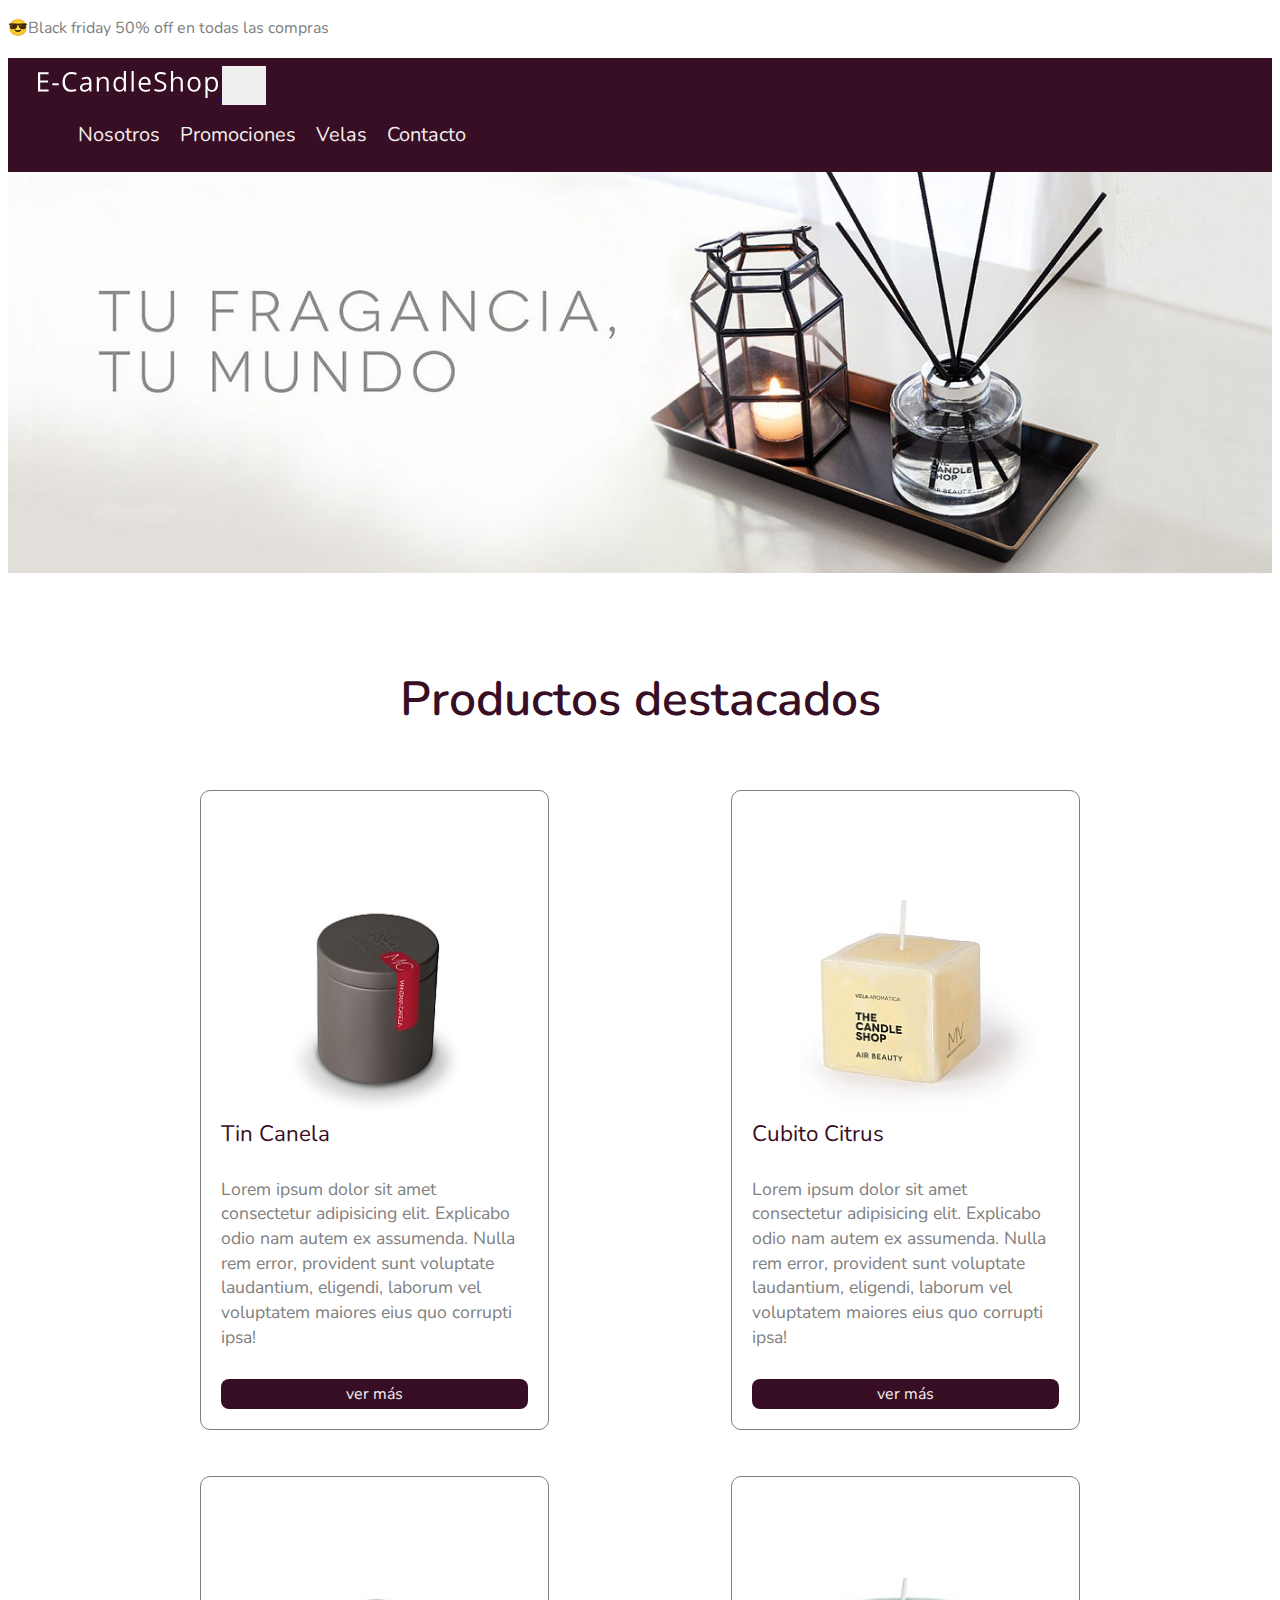
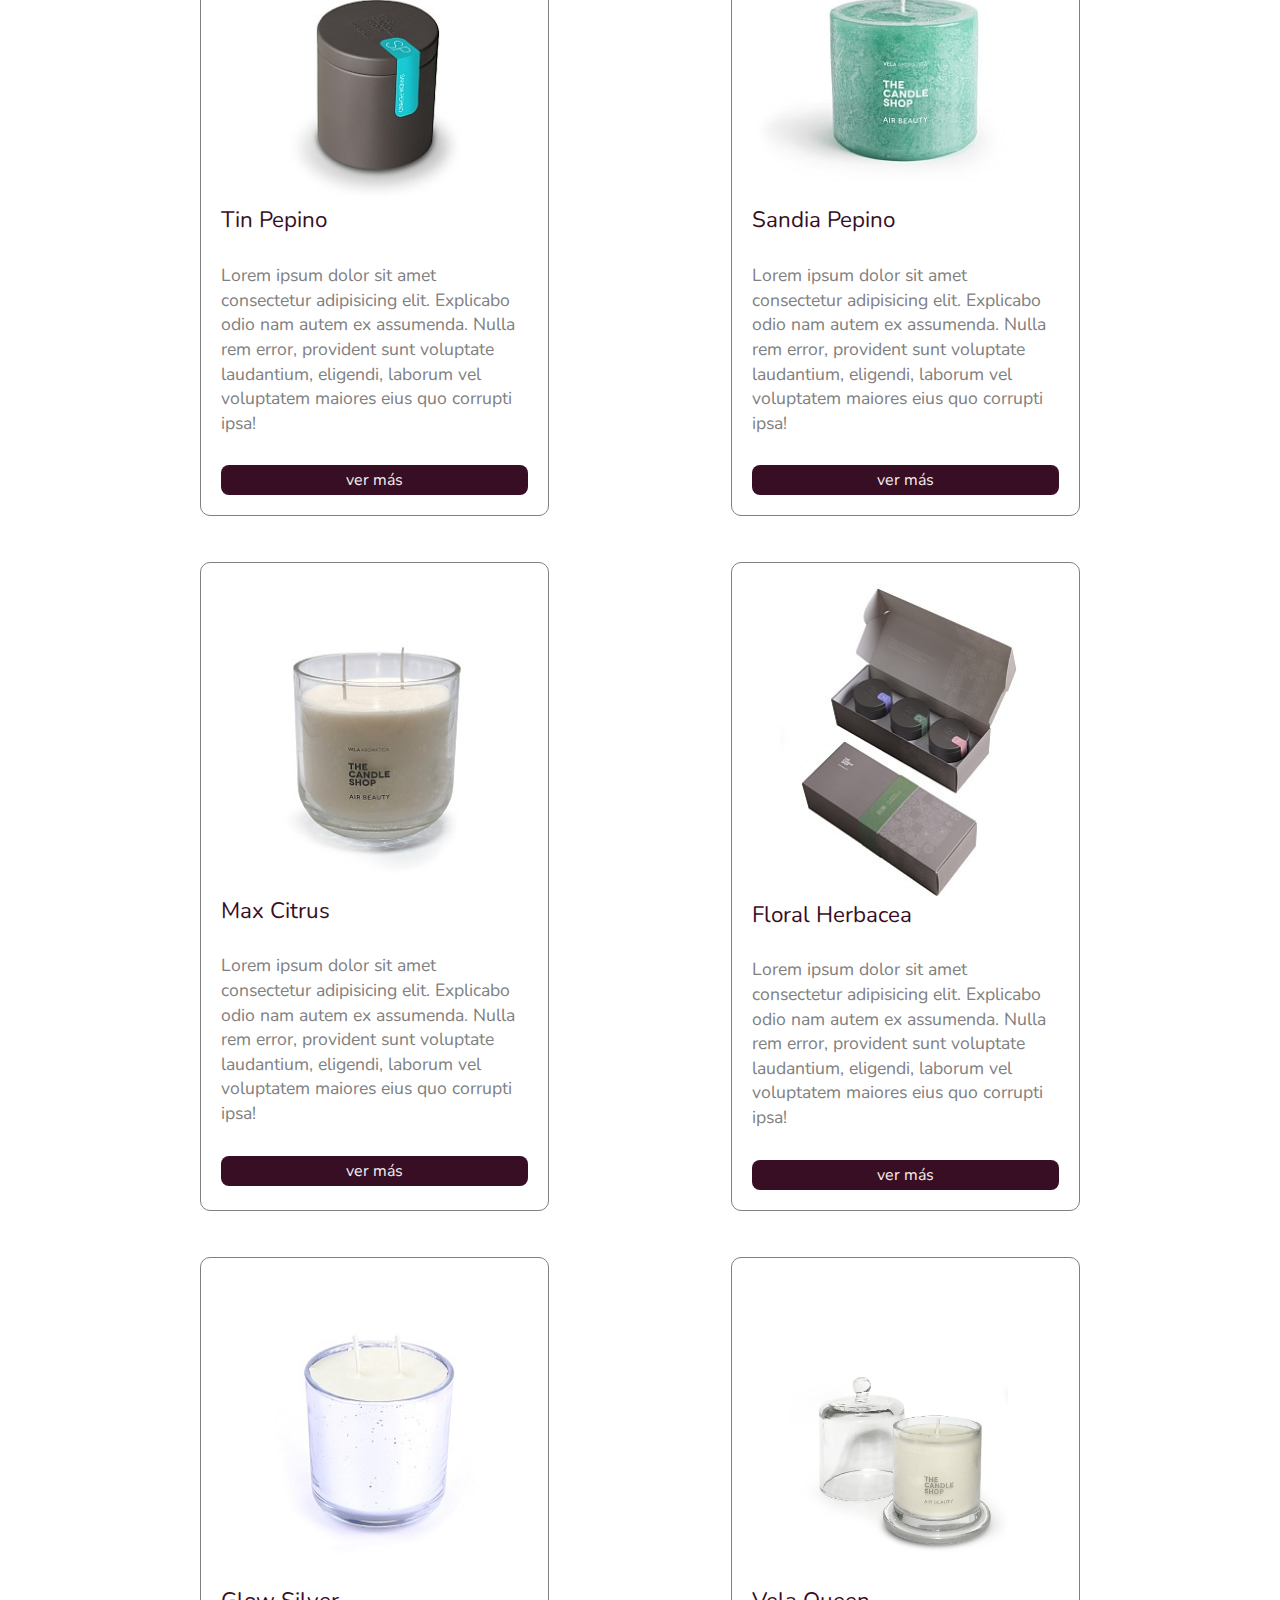
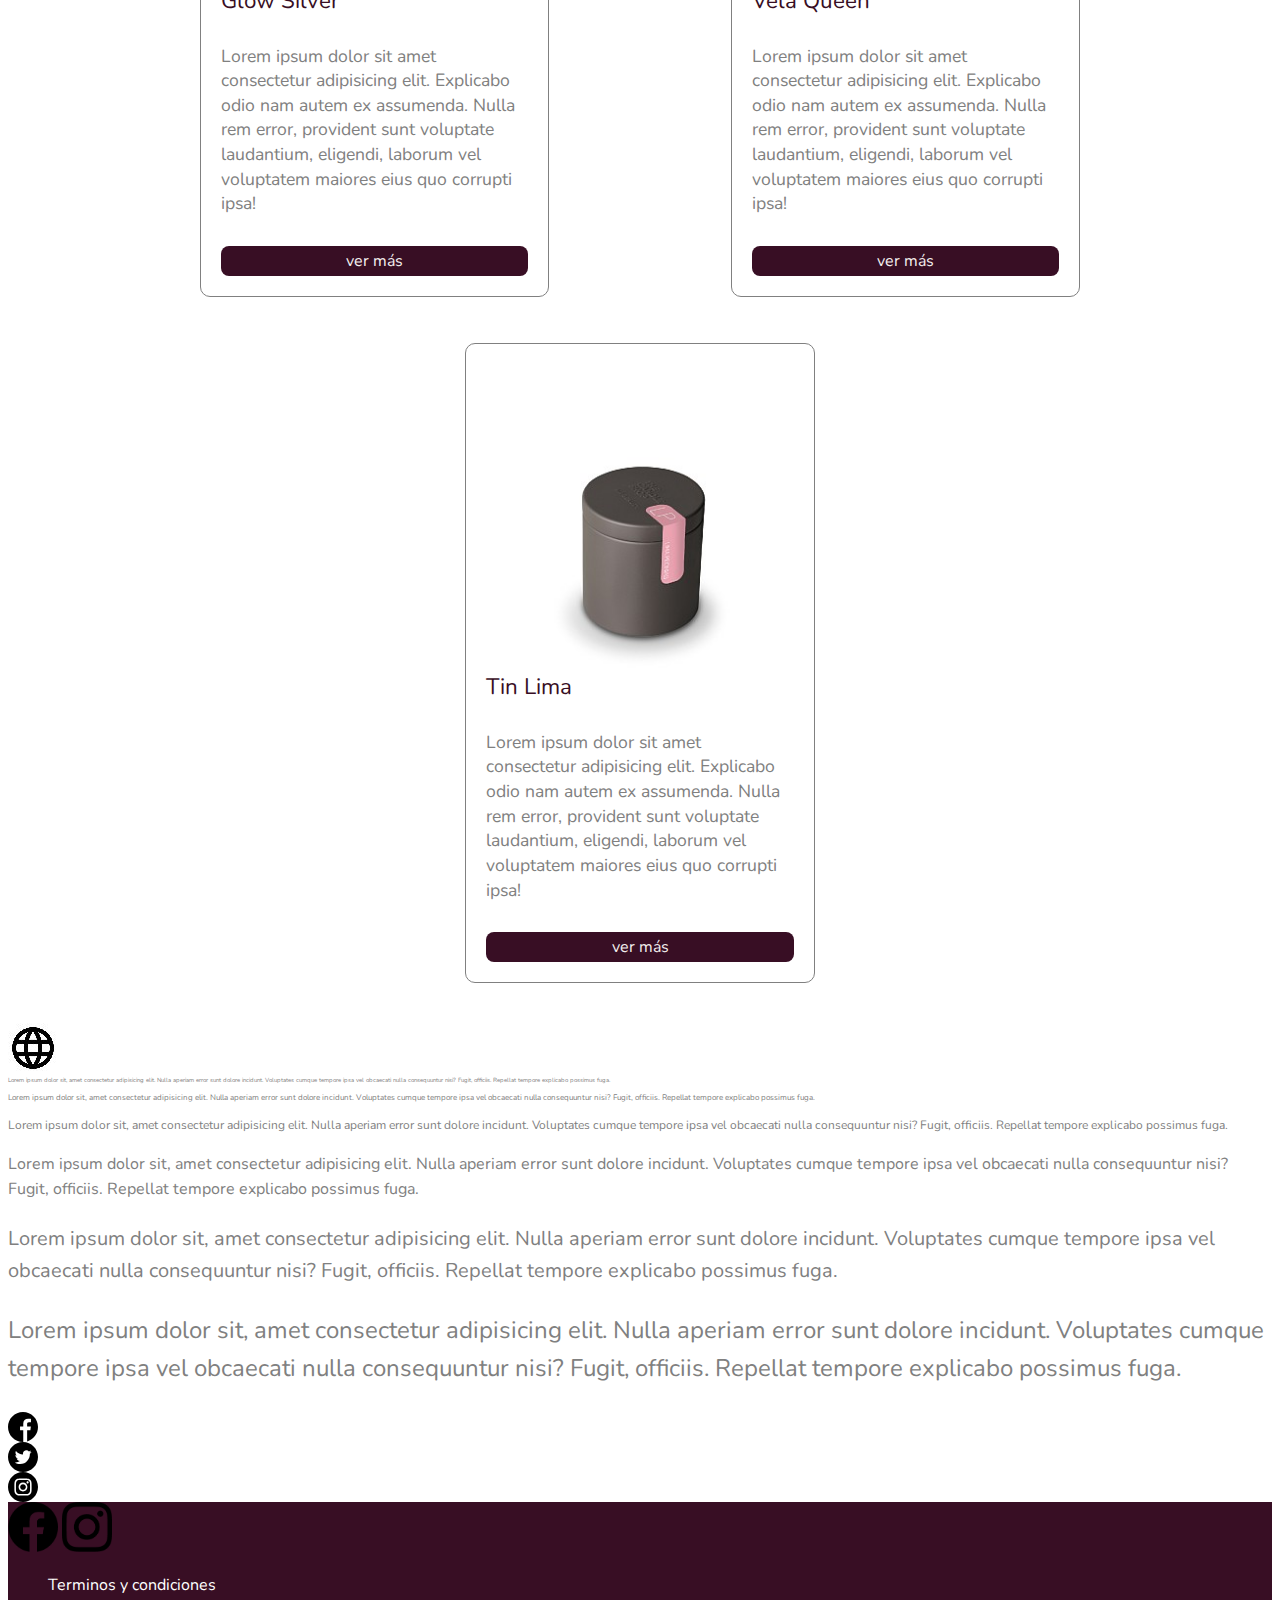
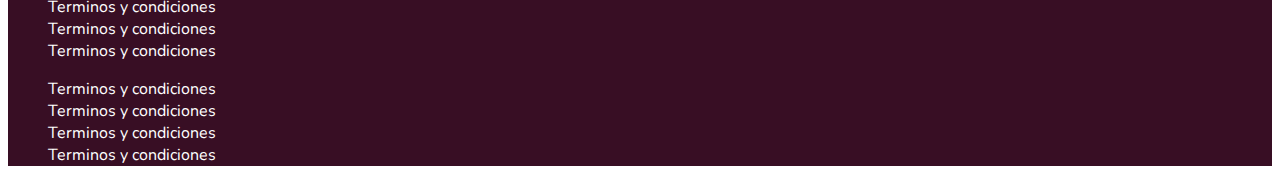
<file: index.html>
<!DOCTYPE html>
<html lang="es">
<head>
    <meta charset="UTF-8">
    <meta name="viewport" content="width=device-width, initial-scale=1.0">
    <title>E-candleShop - Velas artesanales 100% organicas</title>
    <!-- favicon -->
    <link rel="shortcut icon" href="./img/favicon.png" type="image/x-icon">
    <link href="https://cdn.jsdelivr.net/npm/bootstrap@5.3.2/dist/css/bootstrap.min.css" rel="stylesheet" integrity="sha384-T3c6CoIi6uLrA9TneNEoa7RxnatzjcDSCmG1MXxSR1GAsXEV/Dwwykc2MPK8M2HN" crossorigin="anonymous">
    <!-- mi css-->
    <link rel="stylesheet" href="./css/main.css">
</head>
<body>
    <div class="text-center text-secondary py-1">
        <p class="mb-0">😎Black friday 50% off en todas las compras</p>
    </div>
    <!-- starts nav -->
    <nav class="navbar navbar-expand-lg menu sticky-top">
        <div class="container-fluid">
          <!-- aca va el logo -->
          <a class="navbar-brand" href="./index.html">
            <img src="./img/logo.svg" alt="sdffasdfadsfasdff">
          </a>
          <!-- no tocar el btn hamburgesa -->
          <button class="navbar-toggler" type="button" data-bs-toggle="collapse" data-bs-target="#navbarSupportedContent" aria-controls="navbarSupportedContent" aria-expanded="false" aria-label="Toggle navigation">
            <!-- aca van las tres lineas de tu btn hamburgesa, png, svg, jpg -->
            <svg xmlns="http://www.w3.org/2000/svg" fill="currentColor" class="bi bi-list" viewBox="0 0 16 16">
              <path fill-rule="evenodd" d="M2.5 12a.5.5 0 0 1 .5-.5h10a.5.5 0 0 1 0 1H3a.5.5 0 0 1-.5-.5m0-4a.5.5 0 0 1 .5-.5h10a.5.5 0 0 1 0 1H3a.5.5 0 0 1-.5-.5m0-4a.5.5 0 0 1 .5-.5h10a.5.5 0 0 1 0 1H3a.5.5 0 0 1-.5-.5"/>
            </svg>
          </button>
          <div class="collapse navbar-collapse" id="navbarSupportedContent">
            <ul class="navbar-nav ms-auto mb-2 mb-lg-0">
              <li class="nav-item">
                <a class="nav-link" aria-current="page" href="./pages/nosotros.html">Nosotros</a>
              </li>
              <li class="nav-item">
                <a class="nav-link" href="./pages/promos.html">Promociones</a>
              </li>
              <li class="nav-item">
                <a class="nav-link" href="./pages/velas.html">Velas</a>
              </li>
              <li class="nav-item">
                <a class="nav-link" href="./pages/contacto.html">Contacto</a>
              </li>
            </ul>
          </div>
        </div>
      </nav>
    <!-- ends nav -->
    <!-- starts presentation -->
    <header>
        <img src="./img/headers/header-home.jpg" alt="Difusor artesanal de sabor rosa de soja 100% organica">
    </header>
    <!-- ends presentation -->
    <main>
        <!-- starts products -->
        <h1 class="text-bold">Productos destacados</h1>
        <section class="productos-destacados">
            <figure class="productos">
                <img src="./img/productos/Tin_Canela.jpg" alt="sgdfg sdffggf ">
                <figcaption>Tin Canela</figcaption>
                <p>Lorem ipsum dolor sit amet consectetur adipisicing elit. Explicabo odio nam autem ex assumenda. Nulla rem error, provident sunt voluptate laudantium, eligendi, laborum vel voluptatem maiores eius quo corrupti ipsa!</p>
                <a href="#">ver más</a>
            </figure>
            <!-- ends box 1 -->
            <figure class="productos">
                <img src="./img/productos/Cubito_Citrus.jpg" alt="sgdfg sdffggf ">
                <figcaption>Cubito Citrus</figcaption>
                <p>Lorem ipsum dolor sit amet consectetur adipisicing elit. Explicabo odio nam autem ex assumenda. Nulla rem error, provident sunt voluptate laudantium, eligendi, laborum vel voluptatem maiores eius quo corrupti ipsa!</p>
                <a href="#">ver más</a>
            </figure>
            <!-- ends box 2 -->
            <figure class="productos">
                <img src="./img/productos/Tin_Pepino.jpg" alt="sgdfg sdffggf ">
                <figcaption>Tin Pepino</figcaption>
                <p>Lorem ipsum dolor sit amet consectetur adipisicing elit. Explicabo odio nam autem ex assumenda. Nulla rem error, provident sunt voluptate laudantium, eligendi, laborum vel voluptatem maiores eius quo corrupti ipsa!</p>
                <a href="#">ver más</a>
            </figure>
            <!-- ends box 3 -->
            <figure class="productos">
                <img src="./img/productos/Sandia_Pepino_10X10.jpg" alt="sgdfg sdffggf ">
                <figcaption>Sandia Pepino</figcaption>
                <p>Lorem ipsum dolor sit amet consectetur adipisicing elit. Explicabo odio nam autem ex assumenda. Nulla rem error, provident sunt voluptate laudantium, eligendi, laborum vel voluptatem maiores eius quo corrupti ipsa!</p>
                <a href="#">ver más</a>
            </figure>
            <!-- ends box 4 -->
            <figure class="productos">
                <img src="./img/productos/Max_Citrus.jpg" alt="sgdfg sdffggf ">
                <figcaption>Max Citrus</figcaption>
                <p>Lorem ipsum dolor sit amet consectetur adipisicing elit. Explicabo odio nam autem ex assumenda. Nulla rem error, provident sunt voluptate laudantium, eligendi, laborum vel voluptatem maiores eius quo corrupti ipsa!</p>
                <a href="#">ver más</a>
            </figure>
            <!-- ends box 4 -->
            <figure class="productos">
                <img src="./img/productos/Floral_Herbacea.jpg" alt="sgdfg sdffggf ">
                <figcaption>Floral Herbacea</figcaption>
                <p>Lorem ipsum dolor sit amet consectetur adipisicing elit. Explicabo odio nam autem ex assumenda. Nulla rem error, provident sunt voluptate laudantium, eligendi, laborum vel voluptatem maiores eius quo corrupti ipsa!</p>
                <a href="#">ver más</a>
            </figure>
            <!-- ends box 4 -->
            <figure class="productos">
                <img src="./img/productos/Glow_Silver_XL.jpg" alt="sgdfg sdffggf ">
                <figcaption>Glow Silver</figcaption>
                <p>Lorem ipsum dolor sit amet consectetur adipisicing elit. Explicabo odio nam autem ex assumenda. Nulla rem error, provident sunt voluptate laudantium, eligendi, laborum vel voluptatem maiores eius quo corrupti ipsa!</p>
                <a href="#">ver más</a>
            </figure>
            <!-- ends box 4 -->
            <figure class="productos">
                <img src="./img/productos/Vela_Queen_II.jpg" alt="sgdfg sdffggf ">
                <figcaption>Vela Queen</figcaption>
                <p>Lorem ipsum dolor sit amet consectetur adipisicing elit. Explicabo odio nam autem ex assumenda. Nulla rem error, provident sunt voluptate laudantium, eligendi, laborum vel voluptatem maiores eius quo corrupti ipsa!</p>
                <a href="#">ver más</a>
            </figure>
            <!-- ends box 4 -->
            <figure class="productos">
                <img src="./img/productos/Tin_Lima.jpg" alt="sgdfg sdffggf ">
                <figcaption>Tin Lima</figcaption>
                <p>Lorem ipsum dolor sit amet consectetur adipisicing elit. Explicabo odio nam autem ex assumenda. Nulla rem error, provident sunt voluptate laudantium, eligendi, laborum vel voluptatem maiores eius quo corrupti ipsa!</p>
                <a href="#">ver más</a>
            </figure>
            <!-- ends box 4 -->
        </section>
        <!-- ends products -->
        <section class="container-fluid">
            <div class="icon-lang"> </div>
            <p class="text-1">Lorem ipsum dolor sit, amet consectetur adipisicing elit. Nulla aperiam error sunt dolore incidunt. Voluptates cumque tempore ipsa vel obcaecati nulla consequuntur nisi? Fugit, officiis. Repellat tempore explicabo possimus fuga.</p>
            <p class="text-2">Lorem ipsum dolor sit, amet consectetur adipisicing elit. Nulla aperiam error sunt dolore incidunt. Voluptates cumque tempore ipsa vel obcaecati nulla consequuntur nisi? Fugit, officiis. Repellat tempore explicabo possimus fuga.</p>
            <p class="text-3">Lorem ipsum dolor sit, amet consectetur adipisicing elit. Nulla aperiam error sunt dolore incidunt. Voluptates cumque tempore ipsa vel obcaecati nulla consequuntur nisi? Fugit, officiis. Repellat tempore explicabo possimus fuga.</p>
            <p class="text-4">Lorem ipsum dolor sit, amet consectetur adipisicing elit. Nulla aperiam error sunt dolore incidunt. Voluptates cumque tempore ipsa vel obcaecati nulla consequuntur nisi? Fugit, officiis. Repellat tempore explicabo possimus fuga.</p>
            <p class="text-5">Lorem ipsum dolor sit, amet consectetur adipisicing elit. Nulla aperiam error sunt dolore incidunt. Voluptates cumque tempore ipsa vel obcaecati nulla consequuntur nisi? Fugit, officiis. Repellat tempore explicabo possimus fuga.</p>
            <p class="text-6">Lorem ipsum dolor sit, amet consectetur adipisicing elit. Nulla aperiam error sunt dolore incidunt. Voluptates cumque tempore ipsa vel obcaecati nulla consequuntur nisi? Fugit, officiis. Repellat tempore explicabo possimus fuga.</p>
            <div class="facebook-icon"></div>
            <div class="twitter-icon"></div>
            <div class="instagram-icon"></div>
        </section>
    </main>
    <!-- starts footer -->
    <footer class="py-3 px-5 text-white d-flex justify-content-between flex-column flex-md-row">
        <!-- starts social icons -->
        <div>
            <!-- vinculos absolutos -->
            <a href="https://coderhouse.com" target="_blank">
                <img src="./img/iconos/facebook.png" alt="Seguinos en Facebook">
            </a>
            <a href="https://instagram.com" target="_blank">
                <img src="./img/iconos/instagram.png" alt="Seguinos en Instagram">
            </a>
        </div>
        <!-- ends social icons -->
        <ul>
            <li>
                <a href="">Terminos y condiciones</a>
            </li>
            <li>
                <a href="">Terminos y condiciones</a>
            </li>
            <li>
                <a href="">Terminos y condiciones</a>
            </li>
            <li>
                <a href="">Terminos y condiciones</a>
            </li>
        </ul>
        <ul>
            <li>
                <a href="">Terminos y condiciones</a>
            </li>
            <li>
                <a href="">Terminos y condiciones</a>
            </li>
            <li>
                <a href="">Terminos y condiciones</a>
            </li>
            <li>
                <a href="">Terminos y condiciones</a>
            </li>
        </ul>
    </footer>
    <!-- js de BS -->
    <script src="https://cdn.jsdelivr.net/npm/bootstrap@5.3.2/dist/js/bootstrap.bundle.min.js" integrity="sha384-C6RzsynM9kWDrMNeT87bh95OGNyZPhcTNXj1NW7RuBCsyN/o0jlpcV8Qyq46cDfL" crossorigin="anonymous"></script>
</body>
</html>
</file>
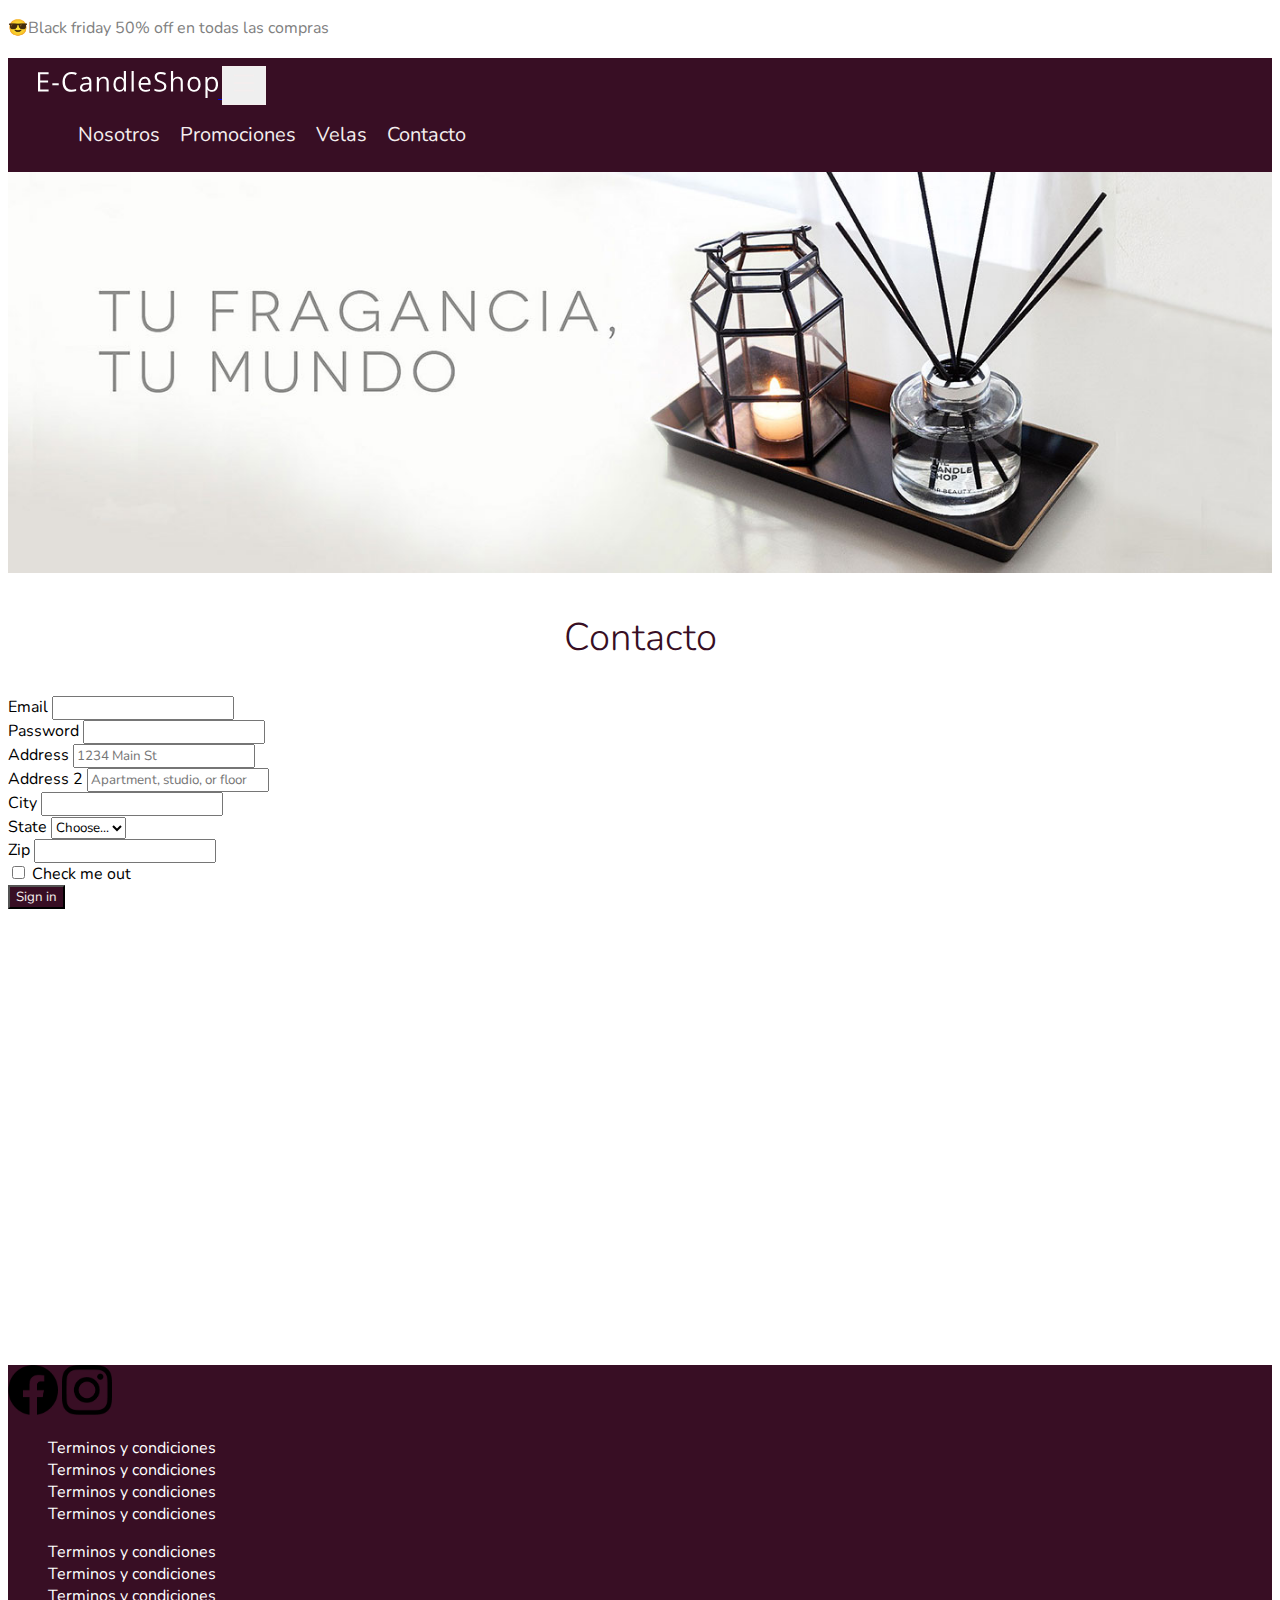
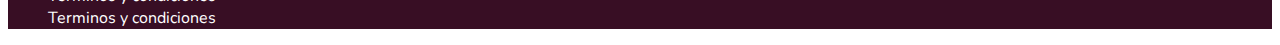
<file: pages/contacto.html>
<!DOCTYPE html>
<html lang="es">
<head>
    <meta charset="UTF-8">
    <meta name="viewport" content="width=device-width, initial-scale=1.0">
    <title>E-candleShop - Contacto</title>
    <!-- favicon -->
    <link rel="shortcut icon" href="../img/favicon.png" type="image/x-icon">
        <!-- css BS -->
        <link href="https://cdn.jsdelivr.net/npm/bootstrap@5.3.2/dist/css/bootstrap.min.css" rel="stylesheet" integrity="sha384-T3c6CoIi6uLrA9TneNEoa7RxnatzjcDSCmG1MXxSR1GAsXEV/Dwwykc2MPK8M2HN" crossorigin="anonymous">
    <link rel="stylesheet" href="../css/main.css">
</head>
<body>
    <div class="text-center text-secondary py-1">
        <p class="mb-0">😎Black friday 50% off en todas las compras</p>
    </div>
    <!-- starts nav -->
    <nav class="navbar navbar-expand-lg menu sticky-top">
        <div class="container-fluid">
          <!-- aca va el logo -->
          <a class="navbar-brand" href="../index.html">
            <img src="../img/logo.svg" alt="sdffasdfadsfasdff">
          </a>
          <!-- no tocar el btn hamburgesa -->
          <button class="navbar-toggler" type="button" data-bs-toggle="collapse" data-bs-target="#navbarSupportedContent" aria-controls="navbarSupportedContent" aria-expanded="false" aria-label="Toggle navigation">
            <!-- aca van las tres lineas de tu btn hamburgesa, png, svg, jpg -->
            <svg xmlns="http://www.w3.org/2000/svg" fill="currentColor" class="bi bi-list" viewBox="0 0 16 16">
              <path fill-rule="evenodd" d="M2.5 12a.5.5 0 0 1 .5-.5h10a.5.5 0 0 1 0 1H3a.5.5 0 0 1-.5-.5m0-4a.5.5 0 0 1 .5-.5h10a.5.5 0 0 1 0 1H3a.5.5 0 0 1-.5-.5m0-4a.5.5 0 0 1 .5-.5h10a.5.5 0 0 1 0 1H3a.5.5 0 0 1-.5-.5"/>
            </svg>
          </button>
          <div class="collapse navbar-collapse" id="navbarSupportedContent">
            <ul class="navbar-nav ms-auto mb-2 mb-lg-0">
              <li class="nav-item">
                <a class="nav-link" aria-current="page" href="./nosotros.html">Nosotros</a>
              </li>
              <li class="nav-item">
                <a class="nav-link" href="#">Promociones</a>
              </li>
              <li class="nav-item">
                <a class="nav-link" href="./velas.html">Velas</a>
              </li>
              <li class="nav-item">
                <a class="nav-link active" href="./contacto.html">Contacto</a>
              </li>
            </ul>
          </div>
        </div>
      </nav>
    <!-- ends nav -->
    <!-- starts presentation -->
    <header>
        <img src="../img/headers/header-home.jpg" alt="Difusor artesanal de sabor rosa de soja 100% organica">
    </header>
    <!-- ends presentation -->
    <main class="container-fluid">
        <h2 class="text-center py-4">Contacto</h2>
        <section class="row">
            <div class="col-sm-12 col-lg-6">
                <form class="row g-3">
                    <div class="col-md-6">
                      <label for="inputEmail4" class="form-label">Email</label>
                      <input type="email" class="form-control" id="inputEmail4">
                    </div>
                    <div class="col-md-6">
                      <label for="inputPassword4" class="form-label">Password</label>
                      <input type="password" class="form-control" id="inputPassword4">
                    </div>
                    <div class="col-12">
                      <label for="inputAddress" class="form-label">Address</label>
                      <input type="text" class="form-control" id="inputAddress" placeholder="1234 Main St">
                    </div>
                    <div class="col-12">
                      <label for="inputAddress2" class="form-label">Address 2</label>
                      <input type="text" class="form-control" id="inputAddress2" placeholder="Apartment, studio, or floor">
                    </div>
                    <div class="col-md-6">
                      <label for="inputCity" class="form-label">City</label>
                      <input type="text" class="form-control" id="inputCity">
                    </div>
                    <div class="col-md-4">
                      <label for="inputState" class="form-label">State</label>
                      <select id="inputState" class="form-select">
                        <option selected>Choose...</option>
                        <option>...</option>
                      </select>
                    </div>
                    <div class="col-md-2">
                      <label for="inputZip" class="form-label">Zip</label>
                      <input type="text" class="form-control" id="inputZip">
                    </div>
                    <div class="col-12">
                      <div class="form-check">
                        <input class="form-check-input" type="checkbox" id="gridCheck">
                        <label class="form-check-label" for="gridCheck">
                          Check me out
                        </label>
                      </div>
                    </div>
                    <div class="col-12">
                      <button type="submit" class="btn bg-pink">Sign in</button>
                    </div>
                  </form>
            </div><!-- ends col6 / form -->
            <div class="col-sm-12 col-lg-6">
                <!-- starts map -->
                <iframe src="https://www.google.com/maps/embed?pb=!1m18!1m12!1m3!1d3283.8376151170237!2d-58.39182389999999!3d-34.6082675!2m3!1f0!2f0!3f0!3m2!1i1024!2i768!4f13.1!3m3!1m2!1s0x95bccac2fdcc9781%3A0xbc63274c7a8b0df8!2sAv.%20Callao%2067%2C%20C1022AAA%20CABA!5e0!3m2!1ses!2sar!4v1701306752340!5m2!1ses!2sar" width="100%" height="450" style="border:0;" allowfullscreen="" loading="lazy" referrerpolicy="no-referrer-when-downgrade"></iframe>
            </div>
        </section><!-- ends row -->
            
 
    </main>
    <!-- starts footer -->
    <footer class="py-3 px-5 text-white d-flex justify-content-between flex-column flex-md-row">
        <!-- starts social icons -->
        <div>
            <!-- vinculos absolutos -->
            <a href="https://coderhouse.com" target="_blank">
                <img src="../img/iconos/facebook.png" alt="Seguinos en Facebook">
            </a>
            <a href="https://instagram.com" target="_blank">
                <img src="../img/iconos/instagram.png" alt="Seguinos en Instagram">
            </a>
        </div>
        <!-- ends social icons -->
        <ul>
            <li>
                <a href="">Terminos y condiciones</a>
            </li>
            <li>
                <a href="">Terminos y condiciones</a>
            </li>
            <li>
                <a href="">Terminos y condiciones</a>
            </li>
            <li>
                <a href="">Terminos y condiciones</a>
            </li>
        </ul>
        <ul>
            <li>
                <a href="">Terminos y condiciones</a>
            </li>
            <li>
                <a href="">Terminos y condiciones</a>
            </li>
            <li>
                <a href="">Terminos y condiciones</a>
            </li>
            <li>
                <a href="">Terminos y condiciones</a>
            </li>
        </ul>
    </footer>
    <!-- ends footer -->
    <!-- js de BS -->
    <script src="https://cdn.jsdelivr.net/npm/bootstrap@5.3.2/dist/js/bootstrap.bundle.min.js" integrity="sha384-C6RzsynM9kWDrMNeT87bh95OGNyZPhcTNXj1NW7RuBCsyN/o0jlpcV8Qyq46cDfL" crossorigin="anonymous"></script>
</body>
</html>
</file>
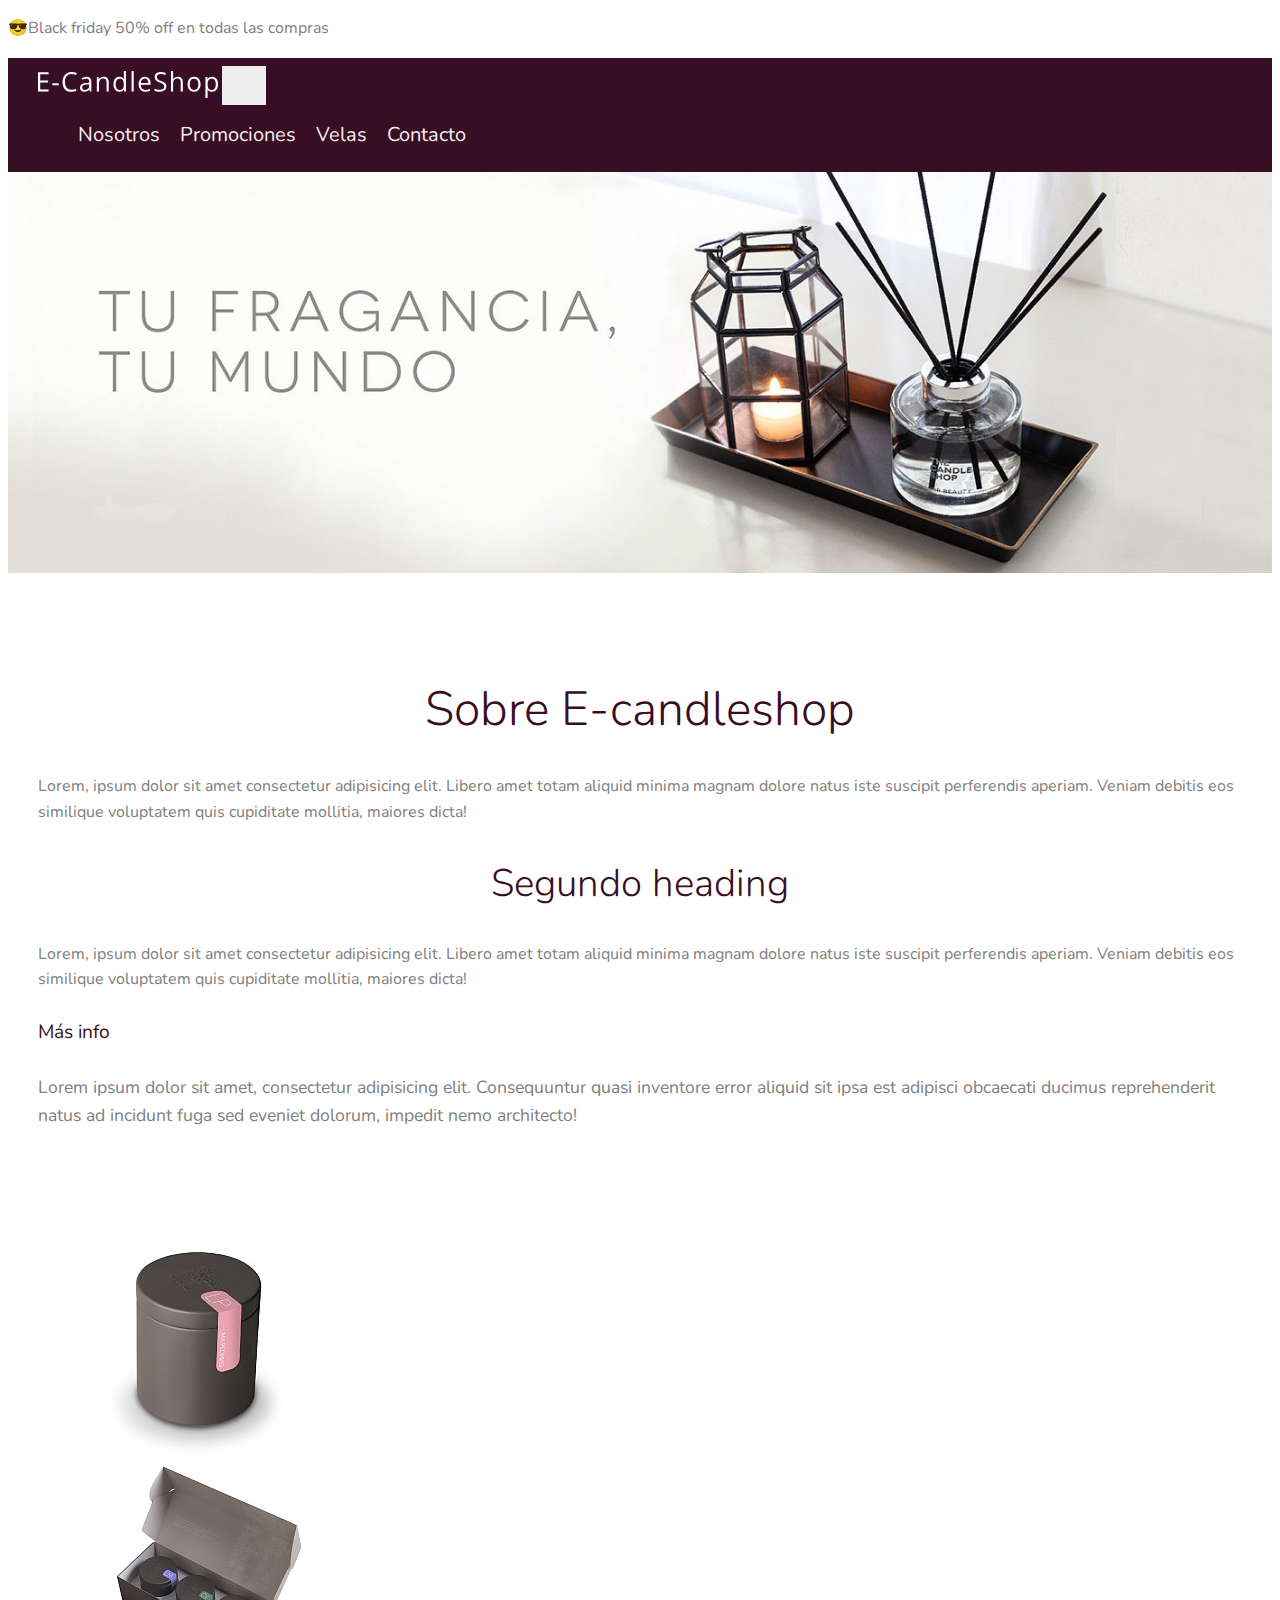
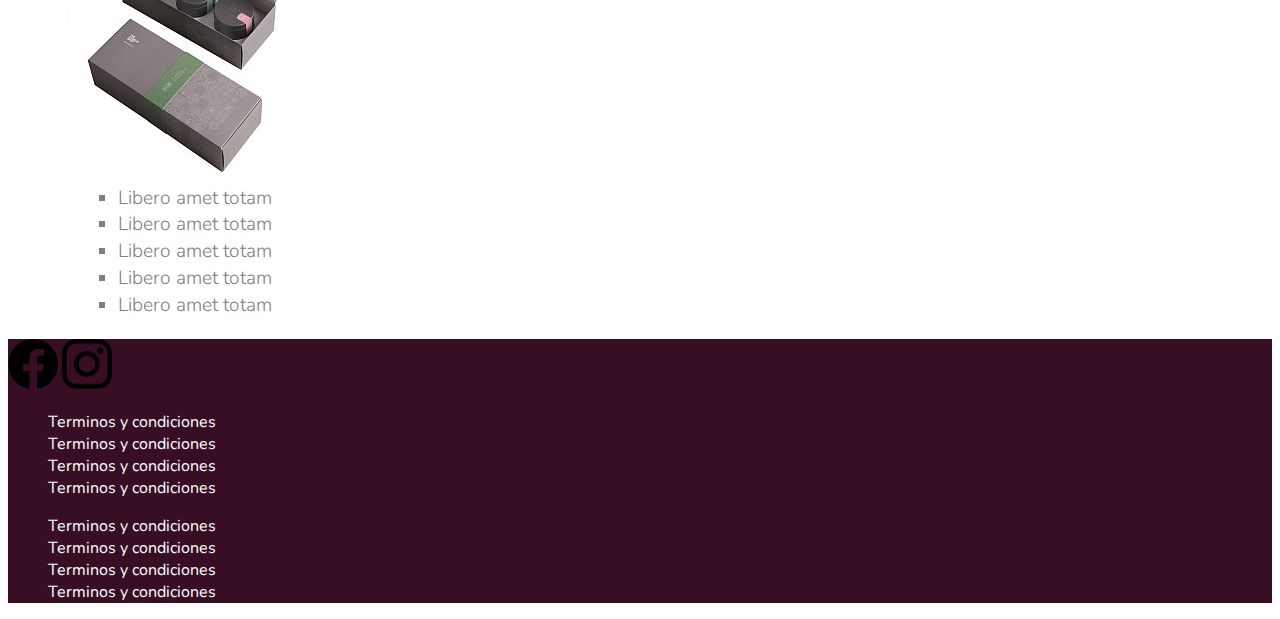
<file: pages/nosotros.html>
<!DOCTYPE html>
<html lang="es">
<head>
    <meta charset="UTF-8">
    <meta name="viewport" content="width=device-width, initial-scale=1.0">
    <title>E-candleShop - Sobre nosotros</title>
    <!-- favicon -->
    <link rel="shortcut icon" href="../img/favicon.png" type="image/x-icon">
    <link href="https://cdn.jsdelivr.net/npm/bootstrap@5.3.2/dist/css/bootstrap.min.css" rel="stylesheet" integrity="sha384-T3c6CoIi6uLrA9TneNEoa7RxnatzjcDSCmG1MXxSR1GAsXEV/Dwwykc2MPK8M2HN" crossorigin="anonymous">
    <link rel="stylesheet" href="../css/main.css">
</head>
<body>
    <div class="text-center text-secondary py-1">
        <p  class="mb-0">😎Black friday 50% off en todas las compras</p>
    </div>
    <!-- starts nav -->
        <nav class="navbar navbar-expand-lg menu sticky-top">
            <div class="container-fluid">
              <!-- aca va el logo -->
              <a class="navbar-brand" href="../index.html">
                <img src="../img/logo.svg" alt="sdffasdfadsfasdff">
              </a>
              <!-- no tocar el btn hamburgesa -->
              <button class="navbar-toggler" type="button" data-bs-toggle="collapse" data-bs-target="#navbarSupportedContent" aria-controls="navbarSupportedContent" aria-expanded="false" aria-label="Toggle navigation">
                <!-- aca van las tres lineas de tu btn hamburgesa, png, svg, jpg -->
                <svg xmlns="http://www.w3.org/2000/svg" fill="currentColor" class="bi bi-list" viewBox="0 0 16 16">
                  <path fill-rule="evenodd" d="M2.5 12a.5.5 0 0 1 .5-.5h10a.5.5 0 0 1 0 1H3a.5.5 0 0 1-.5-.5m0-4a.5.5 0 0 1 .5-.5h10a.5.5 0 0 1 0 1H3a.5.5 0 0 1-.5-.5m0-4a.5.5 0 0 1 .5-.5h10a.5.5 0 0 1 0 1H3a.5.5 0 0 1-.5-.5"/>
                </svg>
              </button>
              <div class="collapse navbar-collapse" id="navbarSupportedContent">
                <ul class="navbar-nav ms-auto mb-2 mb-lg-0">
                  <li class="nav-item">
                    <a class="nav-link active" aria-current="page" href="./nosotros.html">Nosotros</a>
                  </li>
                  <li class="nav-item">
                    <a class="nav-link" href="./promos.html">Promociones</a>
                  </li>
                  <li class="nav-item">
                    <a class="nav-link" href="./velas.html">Velas</a>
                  </li>
                  <li class="nav-item">
                    <a class="nav-link" href="./contacto.html">Contacto</a>
                  </li>
                </ul>
              </div>
            </div>
          </nav>
    <!-- ends nav -->
    <!-- starts presentation -->
    <header>
        <img src="../img/headers/header-home.jpg" alt="Difusor artesanal de sabor rosa de soja 100% organica">
    </header>
    <!-- ends presentation -->
    <main class="about">
        <section class="about__box">
            <div>
                <h1 class="text-center">Sobre E-candleshop</h1>
                <p>Lorem, ipsum dolor sit amet consectetur adipisicing elit. Libero amet totam aliquid minima magnam dolore     <span>natus iste suscipit perferendis aperiam</span>. Veniam debitis eos similique voluptatem quis cupiditate mollitia, maiores dicta!</p>
                <h2>Segundo heading</h2>
                <p class="about__text--important">Lorem, ipsum dolor sit amet consectetur adipisicing elit. Libero amet totam aliquid minima magnam dolore natus iste suscipit perferendis aperiam. Veniam debitis eos similique voluptatem quis cupiditate mollitia, maiores dicta!</p>
            </div>
        </section>
        <section class="about__box--reverse">
            <ul class="about__list--gray">
                <li>Libero amet totam</li>
                <li class="sinBold">Libero amet totam</li>
                <li>Libero amet totam</li>
                <li>Libero amet totam</li>
                <li>Libero amet totam</li>
            </ul>
            <img src="../img/productos/Floral_Herbacea.jpg" alt="">
            <img src="../img/productos/Tin_Lima.jpg" alt="">
            <p class="about__text--md">Lorem ipsum dolor sit amet, consectetur adipisicing elit. Consequuntur quasi inventore error aliquid sit ipsa est adipisci obcaecati ducimus reprehenderit natus ad incidunt fuga sed eveniet dolorum, impedit nemo architecto!</p>
            <a href="#" class="about__link--left">Más info</a>
        </section>
        
    </main>
   <!-- starts footer -->
   <footer class="py-3 px-5 text-white d-flex justify-content-between flex-column flex-md-row">
    <!-- starts social icons -->
    <div>
        <!-- vinculos absolutos -->
        <a href="https://coderhouse.com" target="_blank">
            <img src="../img/iconos/facebook.png" alt="Seguinos en Facebook">
        </a>
        <a href="https://instagram.com" target="_blank">
            <img src="../img/iconos/instagram.png" alt="Seguinos en Instagram">
        </a>
    </div>
    <!-- ends social icons -->
    <ul>
        <li>
            <a href="">Terminos y condiciones</a>
        </li>
        <li>
            <a href="">Terminos y condiciones</a>
        </li>
        <li>
            <a href="">Terminos y condiciones</a>
        </li>
        <li>
            <a href="">Terminos y condiciones</a>
        </li>
    </ul>
    <ul>
        <li>
            <a href="">Terminos y condiciones</a>
        </li>
        <li>
            <a href="">Terminos y condiciones</a>
        </li>
        <li>
            <a href="">Terminos y condiciones</a>
        </li>
        <li>
            <a href="">Terminos y condiciones</a>
        </li>
    </ul>
</footer>
<!-- js de BS -->
<script src="https://cdn.jsdelivr.net/npm/bootstrap@5.3.2/dist/js/bootstrap.bundle.min.js" integrity="sha384-C6RzsynM9kWDrMNeT87bh95OGNyZPhcTNXj1NW7RuBCsyN/o0jlpcV8Qyq46cDfL" crossorigin="anonymous"></script>
</body>
</html>
</file>
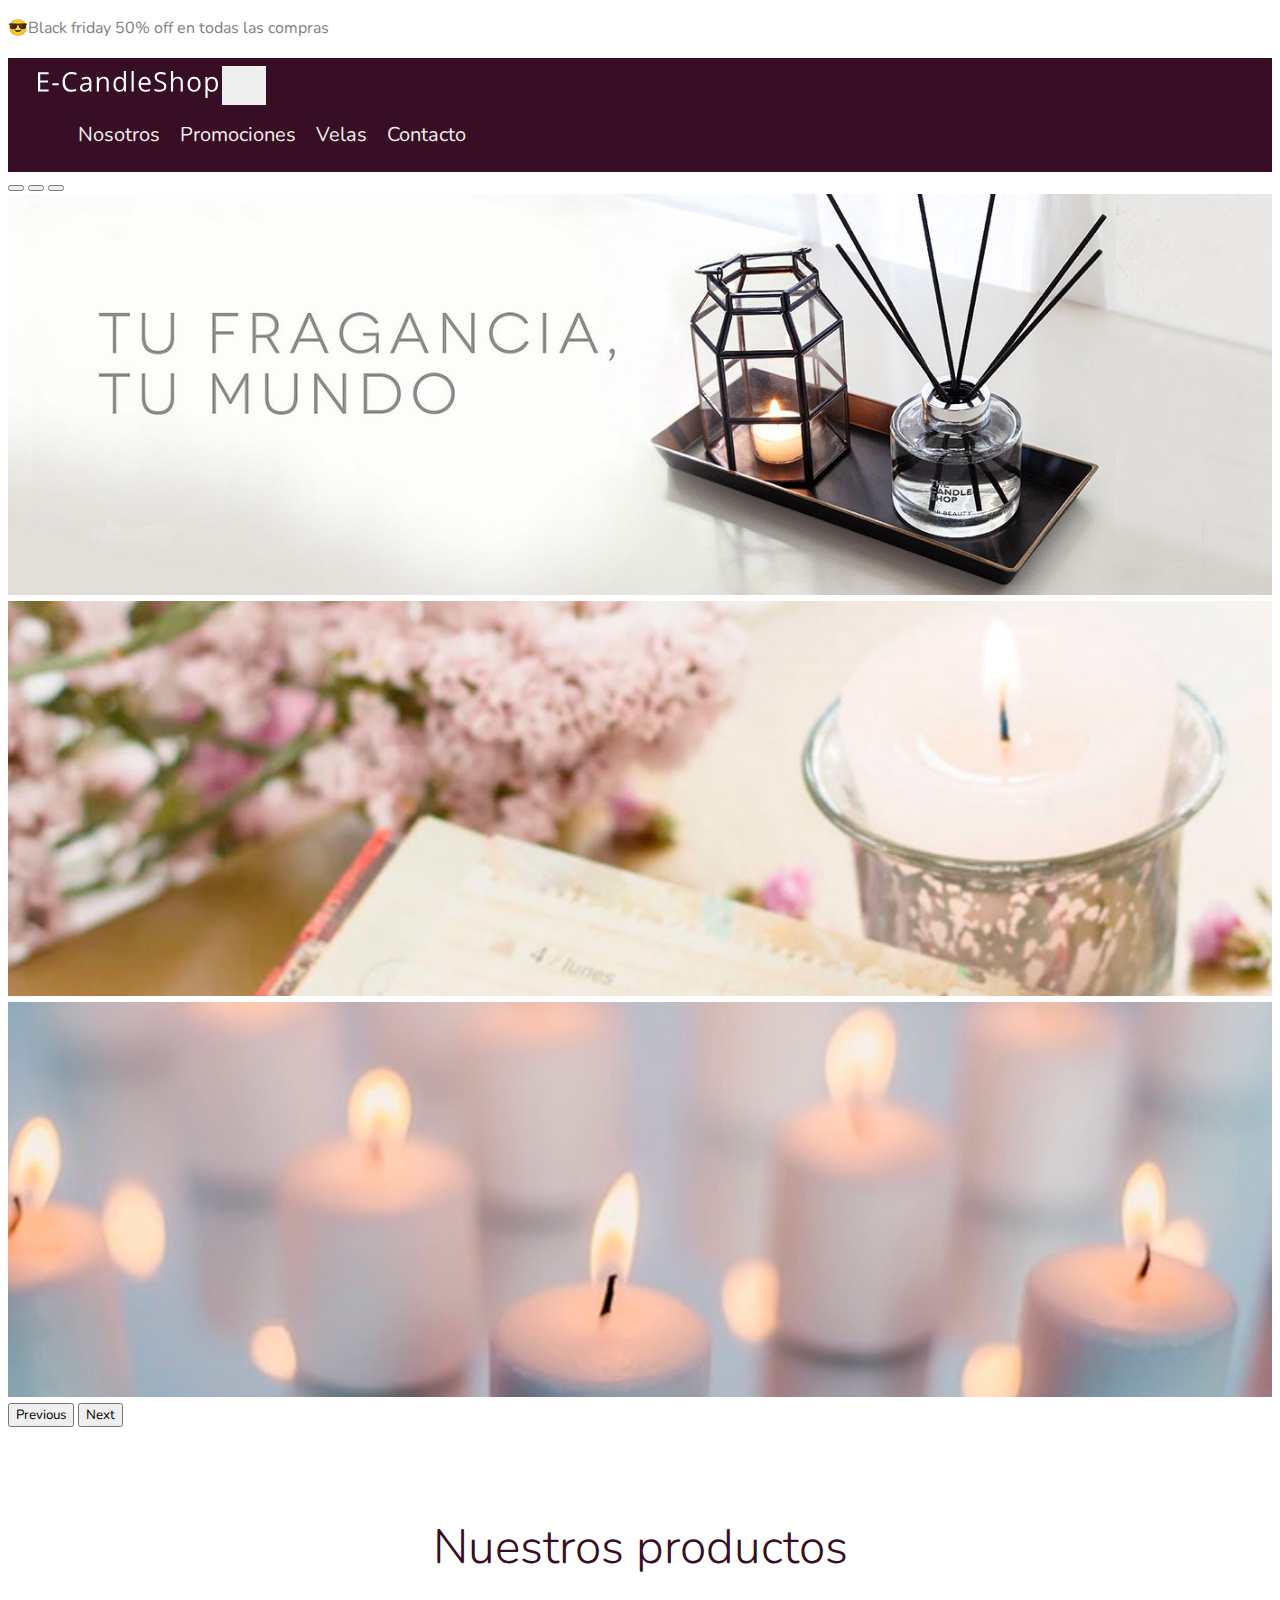
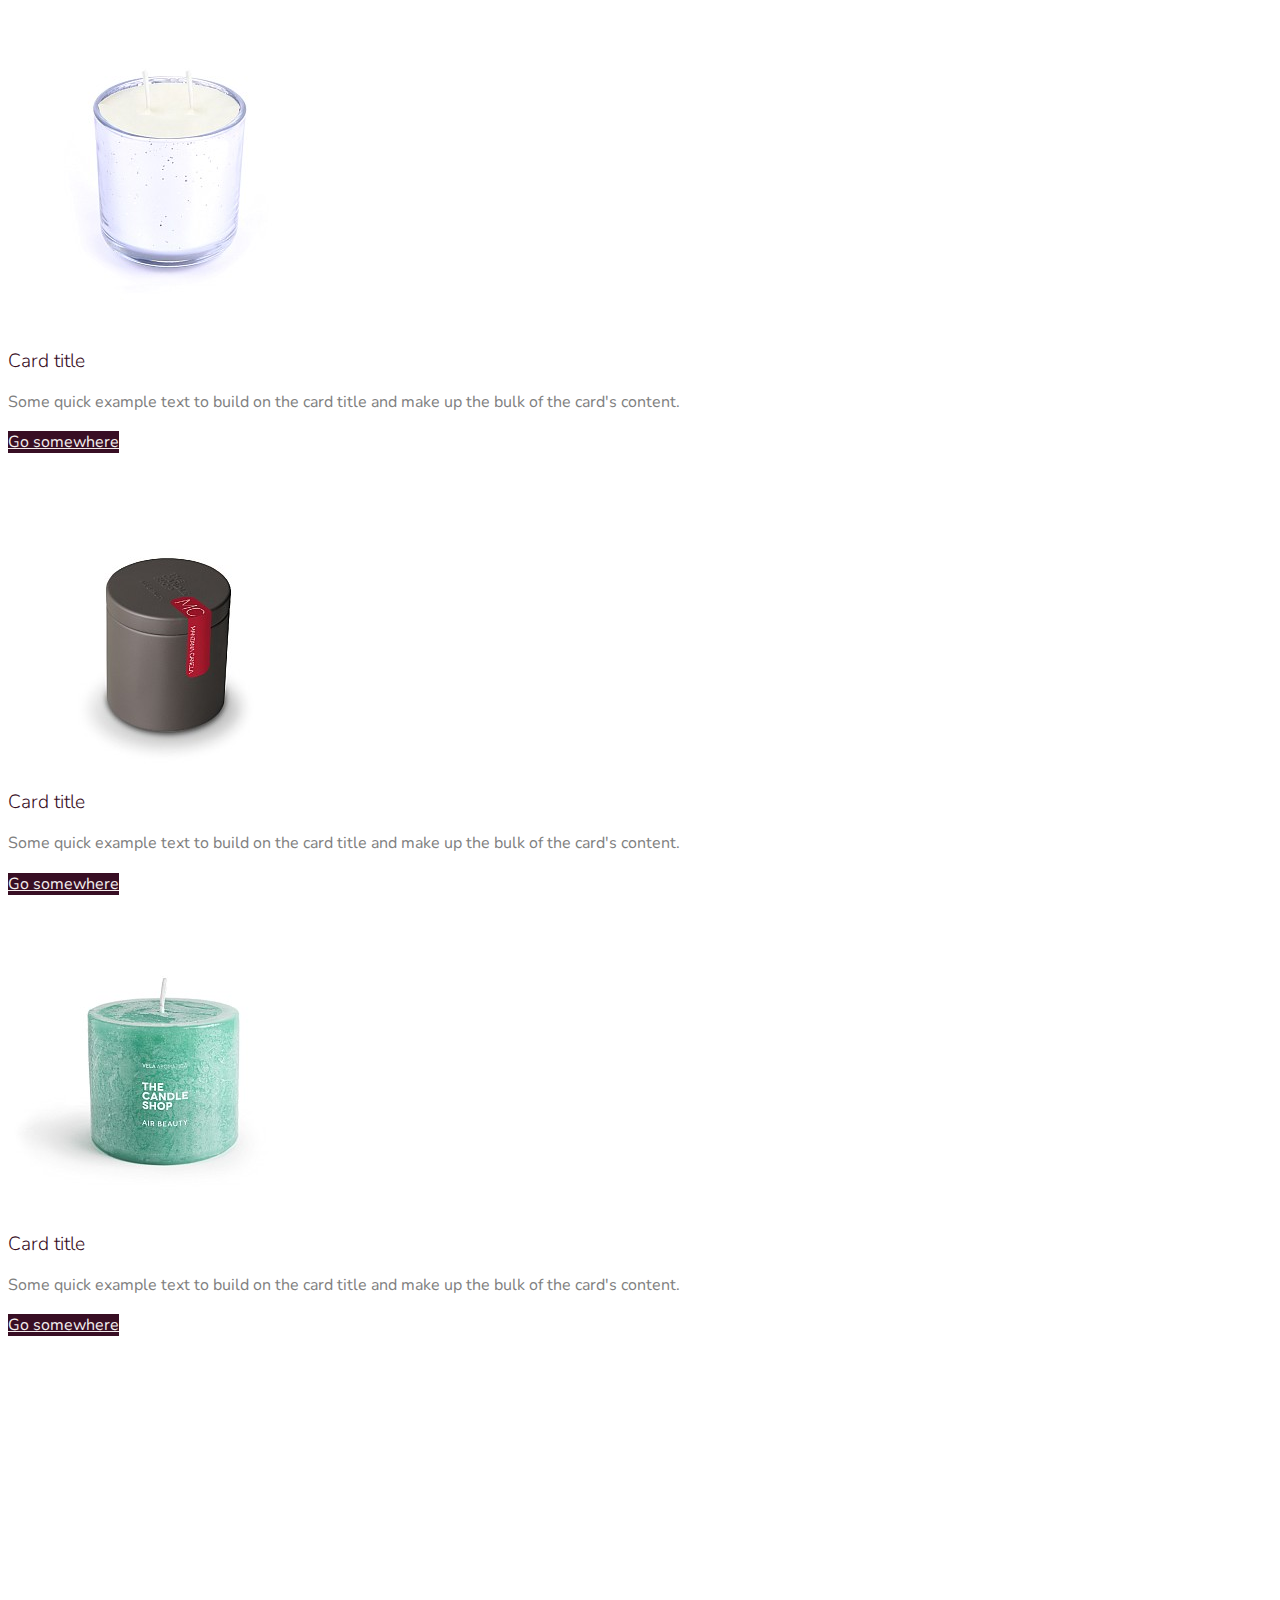
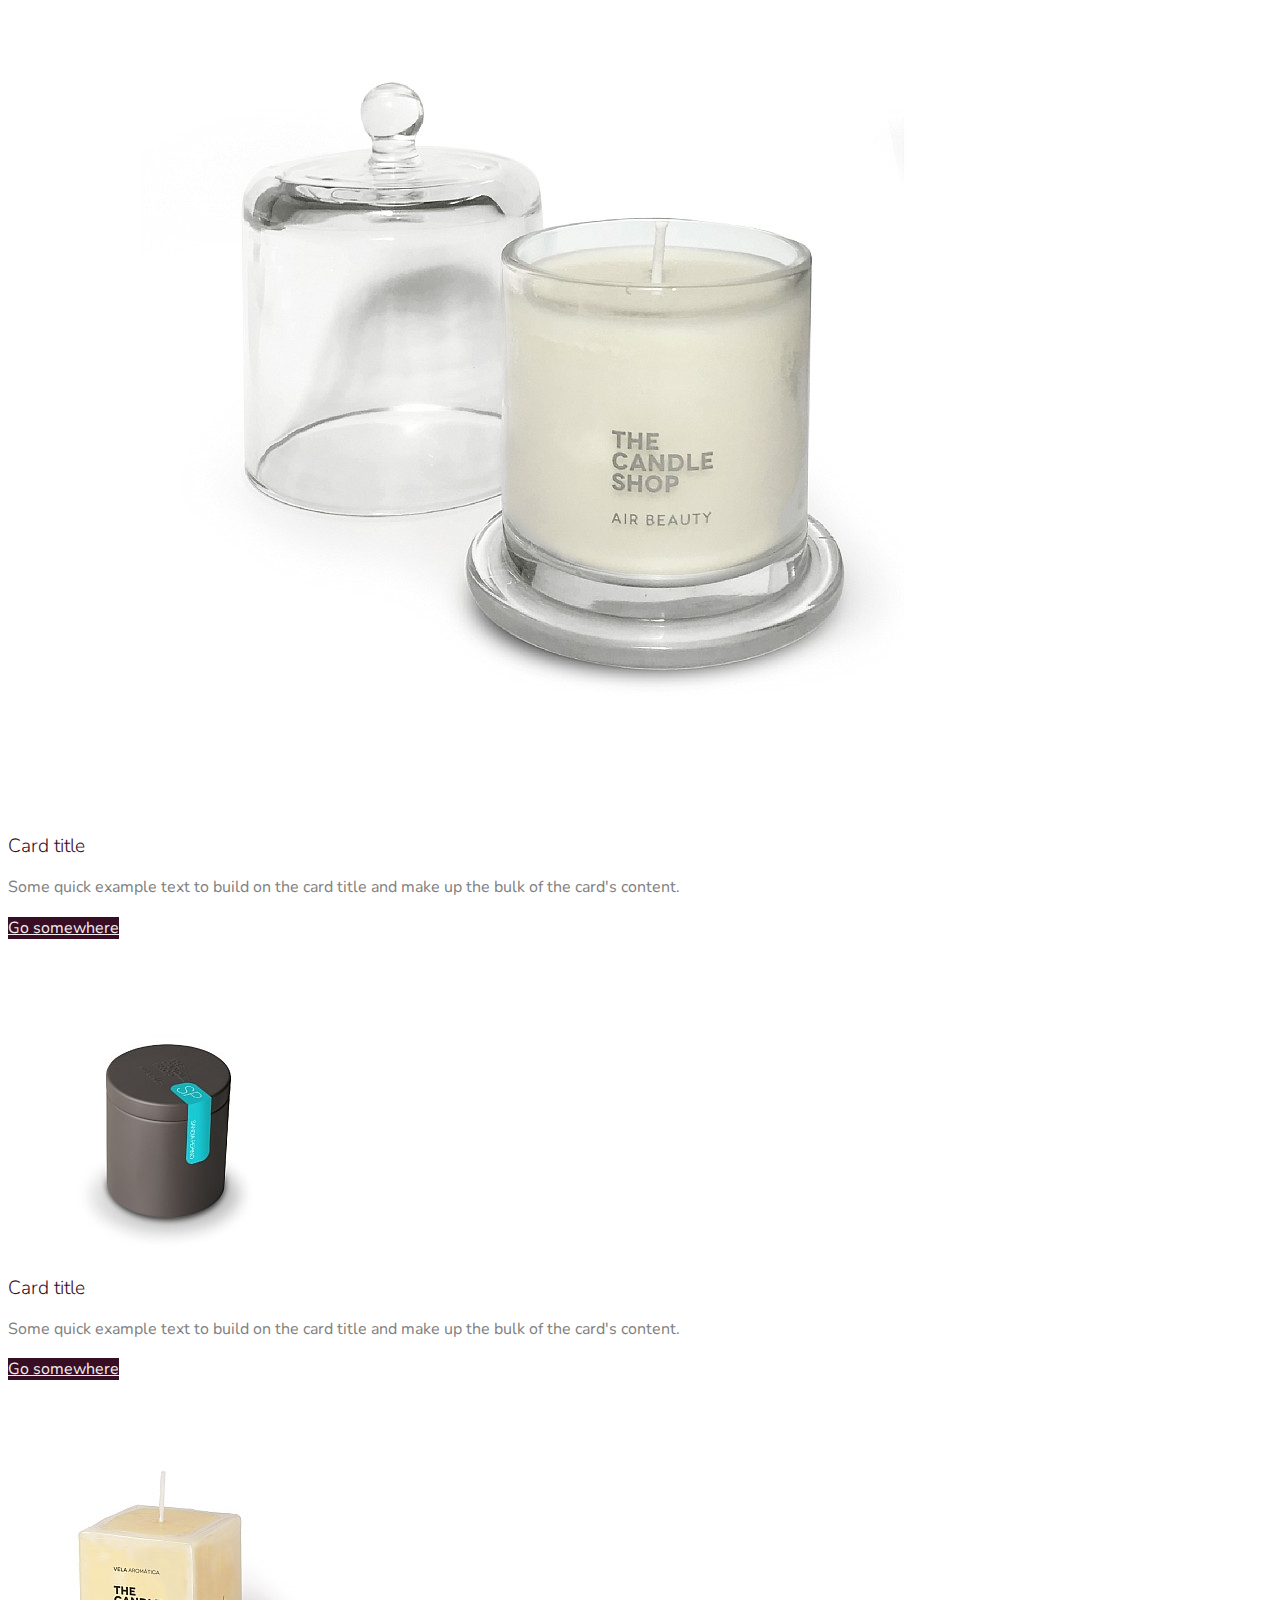
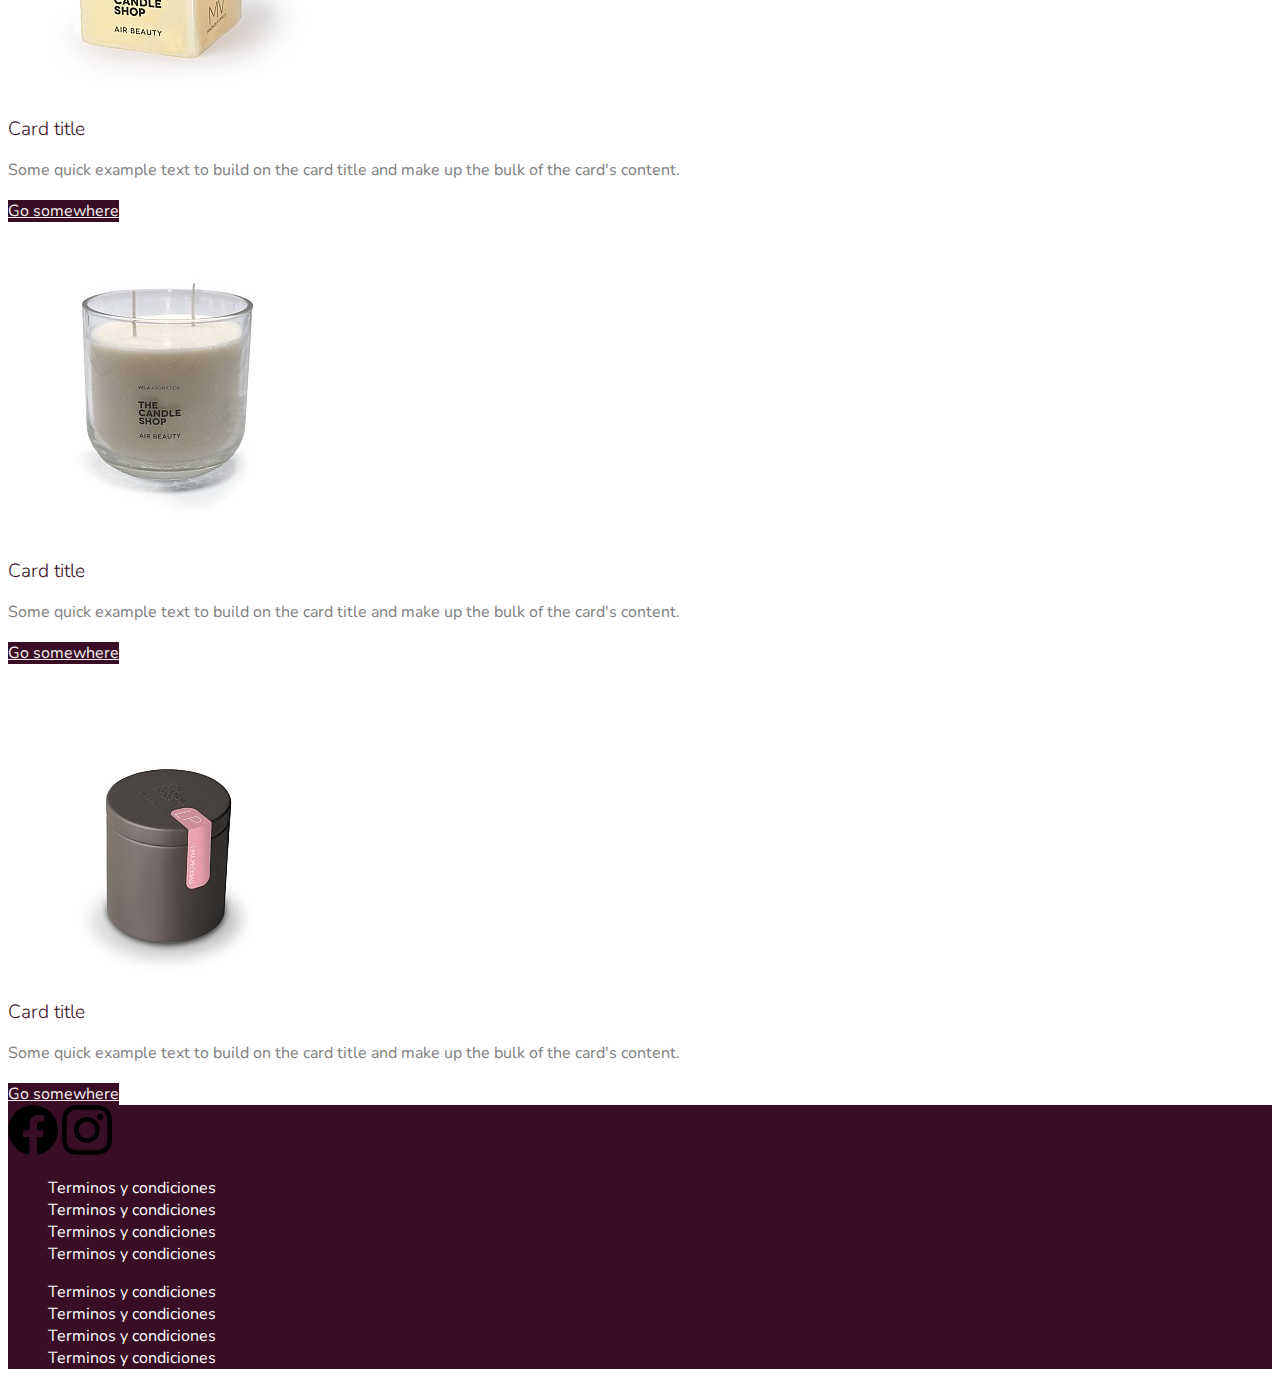
<file: pages/promos.html>
<!DOCTYPE html>
<html lang="es">
<head>
    <meta charset="UTF-8">
    <meta name="viewport" content="width=device-width, initial-scale=1.0">
    <title>E-candleShop - Promos del mes</title>
    <!-- favicon -->
    <link rel="shortcut icon" href="../img/favicon.png" type="image/x-icon">
    <!-- css BS -->
    <link href="https://cdn.jsdelivr.net/npm/bootstrap@5.3.2/dist/css/bootstrap.min.css" rel="stylesheet" integrity="sha384-T3c6CoIi6uLrA9TneNEoa7RxnatzjcDSCmG1MXxSR1GAsXEV/Dwwykc2MPK8M2HN" crossorigin="anonymous">
    <!-- <link rel="stylesheet" href="../css/bootstrap.min.css"> -->
    <!-- mi css -->
    <link rel="stylesheet" href="../css/main.css">
</head>
<body>
    <div class="text-center text-secondary py-1">
      <p class="mb-0">😎Black friday 50% off en todas las compras</p>
    </div>
    <!-- starts nav -->
    <nav class="navbar navbar-expand-lg menu sticky-top">
        <div class="container-fluid">
          <!-- aca va el logo -->
          <a class="navbar-brand" href="../index.html">
            <img src="../img/logo.svg" alt="sdffasdfadsfasdff">
          </a>
          <!-- no tocar el btn hamburgesa -->
          <button class="navbar-toggler" type="button" data-bs-toggle="collapse" data-bs-target="#navbarSupportedContent" aria-controls="navbarSupportedContent" aria-expanded="false" aria-label="Toggle navigation">
            <!-- aca van las tres lineas de tu btn hamburgesa, png, svg, jpg -->
            <svg xmlns="http://www.w3.org/2000/svg" fill="currentColor" class="bi bi-list" viewBox="0 0 16 16">
              <path fill-rule="evenodd" d="M2.5 12a.5.5 0 0 1 .5-.5h10a.5.5 0 0 1 0 1H3a.5.5 0 0 1-.5-.5m0-4a.5.5 0 0 1 .5-.5h10a.5.5 0 0 1 0 1H3a.5.5 0 0 1-.5-.5m0-4a.5.5 0 0 1 .5-.5h10a.5.5 0 0 1 0 1H3a.5.5 0 0 1-.5-.5"/>
            </svg>
          </button>
          <div class="collapse navbar-collapse" id="navbarSupportedContent">
            <ul class="navbar-nav ms-auto mb-2 mb-lg-0">
              <li class="nav-item">
                <a class="nav-link" aria-current="page" href="./nosotros.html">Nosotros</a>
              </li>
              <li class="nav-item">
                <a class="nav-link active" href="#">Promociones</a>
              </li>
              <li class="nav-item">
                <a class="nav-link" href="./velas.html">Velas</a>
              </li>
              <li class="nav-item">
                <a class="nav-link" href="./contacto.html">Contacto</a>
              </li>
            </ul>
          </div>
        </div>
      </nav>
    <!-- ends nav -->
    <!-- starts carousel -->
    <header id="carouselExampleIndicators" class="carousel slide">
        <div class="carousel-indicators">
          <button type="button" data-bs-target="#carouselExampleIndicators" data-bs-slide-to="0" class="active" aria-current="true" aria-label="Slide 1"></button>
          <button type="button" data-bs-target="#carouselExampleIndicators" data-bs-slide-to="1" aria-label="Slide 2"></button>
          <button type="button" data-bs-target="#carouselExampleIndicators" data-bs-slide-to="2" aria-label="Slide 3"></button>
        </div>
        <div class="carousel-inner">
          <div class="carousel-item active">
            <img src="../img/headers/header-home.jpg" class="d-block w-100" alt="...">
          </div>
          <div class="carousel-item">
            <img src="../img/headers/header.jpg" class="d-block w-100" alt="...">
          </div>
          <div class="carousel-item">
            <img src="../img/headers/header2.jpg" class="d-block w-100" alt="...">
          </div>
        </div>
        <button class="carousel-control-prev" type="button" data-bs-target="#carouselExampleIndicators" data-bs-slide="prev">
          <span class="carousel-control-prev-icon" aria-hidden="true"></span>
          <span class="visually-hidden">Previous</span>
        </button>
        <button class="carousel-control-next" type="button" data-bs-target="#carouselExampleIndicators" data-bs-slide="next">
          <span class="carousel-control-next-icon" aria-hidden="true"></span>
          <span class="visually-hidden">Next</span>
        </button>
    </header>
    <!-- ends carousel -->
    <main class="container-fluid">
        <h1 class="text-center mt-3 text-pink">Nuestros productos</h1>
        <!-- arranca sistema de grillas de bs -->
        <div class="row">
            <article class="col-sm-12 col-md-6 col-lg-3 mb-3">
                <div class="card">
                    <img src="../img/productos/Glow_Silver_XL.jpg" class="card-img-top w-100" alt="sdfasdgsdg">
                    <div class="card-body">
                      <h2 class="card-title">Card title</h2>
                      <p class="card-text">Some quick example text to build on the card title and make up the bulk of the card's content.</p>
                      <a href="#" class="btn bg-pink">Go somewhere</a>
                    </div>
                  </div>
            </article><!-- ends card 1 -->
            <article class="col-sm-12 col-md-6 col-lg-3 mb-3">
                <div class="card">
                    <img src="../img/productos/Tin_Canela.jpg" class="card-img-top w-100" alt="sdfasdgsdg">
                    <div class="card-body">
                      <h2 class="card-title">Card title</h2>
                      <p class="card-text">Some quick example text to build on the card title and make up the bulk of the card's content.</p>
                      <a href="#" class="btn bg-pink">Go somewhere</a>
                    </div>
                  </div>
            </article><!-- ends card 2 -->
            <article class="col-sm-12 col-md-6 col-lg-3 mb-3">
                <div class="card">
                    <img src="../img/productos/Sandia_Pepino_10X10.jpg" class="card-img-top w-100" alt="sdfasdgsdg">
                    <div class="card-body">
                      <h2 class="card-title">Card title</h2>
                      <p class="card-text">Some quick example text to build on the card title and make up the bulk of the card's content.</p>
                      <a href="#" class="btn bg-pink">Go somewhere</a>
                    </div>
                  </div>
            </article><!-- ends card 3 -->
            <article class="col-sm-12 col-md-6 col-lg-3 mb-3">
                <div class="card">
                    <img src="../img/productos/Vela_Queen_II.jpg" class="card-img-top w-100" alt="sdfasdgsdg">
                    <div class="card-body">
                      <h2 class="card-title">Card title</h2>
                      <p class="card-text">Some quick example text to build on the card title and make up the bulk of the card's content.</p>
                      <a href="#" class="btn bg-pink">Go somewhere</a>
                    </div>
                  </div>
            </article><!-- ends card 4 -->
            <article class="col-sm-12 col-md-6 col-lg-3 mb-3">
              <div class="card">
                  <img src="../img/productos/Tin_Pepino.jpg" class="card-img-top w-100" alt="sdfasdgsdg">
                  <div class="card-body">
                    <h2 class="card-title">Card title</h2>
                    <p class="card-text">Some quick example text to build on the card title and make up the bulk of the card's content.</p>
                    <a href="#" class="btn bg-pink">Go somewhere</a>
                  </div>
                </div>
          </article><!-- ends card 5 -->
          <article class="col-sm-12 col-md-6 col-lg-3 mb-3">
            <div class="card">
                <img src="../img/productos/Cubito_Citrus.jpg" class="card-img-top w-100" alt="sdfasdgsdg">
                <div class="card-body">
                  <h2 class="card-title">Card title</h2>
                  <p class="card-text">Some quick example text to build on the card title and make up the bulk of the card's content.</p>
                  <a href="#" class="btn bg-pink">Go somewhere</a>
                </div>
              </div>
        </article><!-- ends card 6 -->
        <article class="col-sm-12 col-md-6 col-lg-3 mb-3">
          <div class="card">
              <img src="../img/productos/Max_Citrus.jpg" class="card-img-top w-100" alt="sdfasdgsdg">
              <div class="card-body">
                <h2 class="card-title">Card title</h2>
                <p class="card-text">Some quick example text to build on the card title and make up the bulk of the card's content.</p>
                <a href="#" class="btn bg-pink">Go somewhere</a>
              </div>
            </div>
      </article><!-- ends card 7 -->
      <article class="col-sm-12 col-md-6 col-lg-3 mb-3">
        <div class="card">
            <img src="../img/productos/Tin_Lima.jpg" class="card-img-top w-100" alt="sdfasdgsdg">
            <div class="card-body">
              <h2 class="card-title">Card title</h2>
              <p class="card-text">Some quick example text to build on the card title and make up the bulk of the card's content.</p>
              <a href="#" class="btn bg-pink">Go somewhere</a>
            </div>
          </div>
      </article><!-- ends card 8 -->
      </div><!-- ends row -->
    </main>
    <!-- starts footer -->
    <footer class="py-3 px-5 text-white d-flex justify-content-between flex-column flex-md-row">
      <!-- starts social icons -->
      <div>
          <!-- vinculos absolutos -->
          <a href="https://coderhouse.com" target="_blank">
              <img src="../img/iconos/facebook.png" alt="Seguinos en Facebook">
          </a>
          <a href="https://instagram.com" target="_blank">
              <img src="../img/iconos/instagram.png" alt="Seguinos en Instagram">
          </a>
      </div>
      <!-- ends social icons -->
      <ul>
          <li>
              <a href="">Terminos y condiciones</a>
          </li>
          <li>
              <a href="">Terminos y condiciones</a>
          </li>
          <li>
              <a href="">Terminos y condiciones</a>
          </li>
          <li>
              <a href="">Terminos y condiciones</a>
          </li>
      </ul>
      <ul>
          <li>
              <a href="">Terminos y condiciones</a>
          </li>
          <li>
              <a href="">Terminos y condiciones</a>
          </li>
          <li>
              <a href="">Terminos y condiciones</a>
          </li>
          <li>
              <a href="">Terminos y condiciones</a>
          </li>
      </ul>
  </footer>
    <!-- js de BS -->
    <script src="https://cdn.jsdelivr.net/npm/bootstrap@5.3.2/dist/js/bootstrap.bundle.min.js" integrity="sha384-C6RzsynM9kWDrMNeT87bh95OGNyZPhcTNXj1NW7RuBCsyN/o0jlpcV8Qyq46cDfL" crossorigin="anonymous"></script>
    <!-- <script src="../js/bootstrap.bundle.js"></script> -->
</body>
</html>
</file>
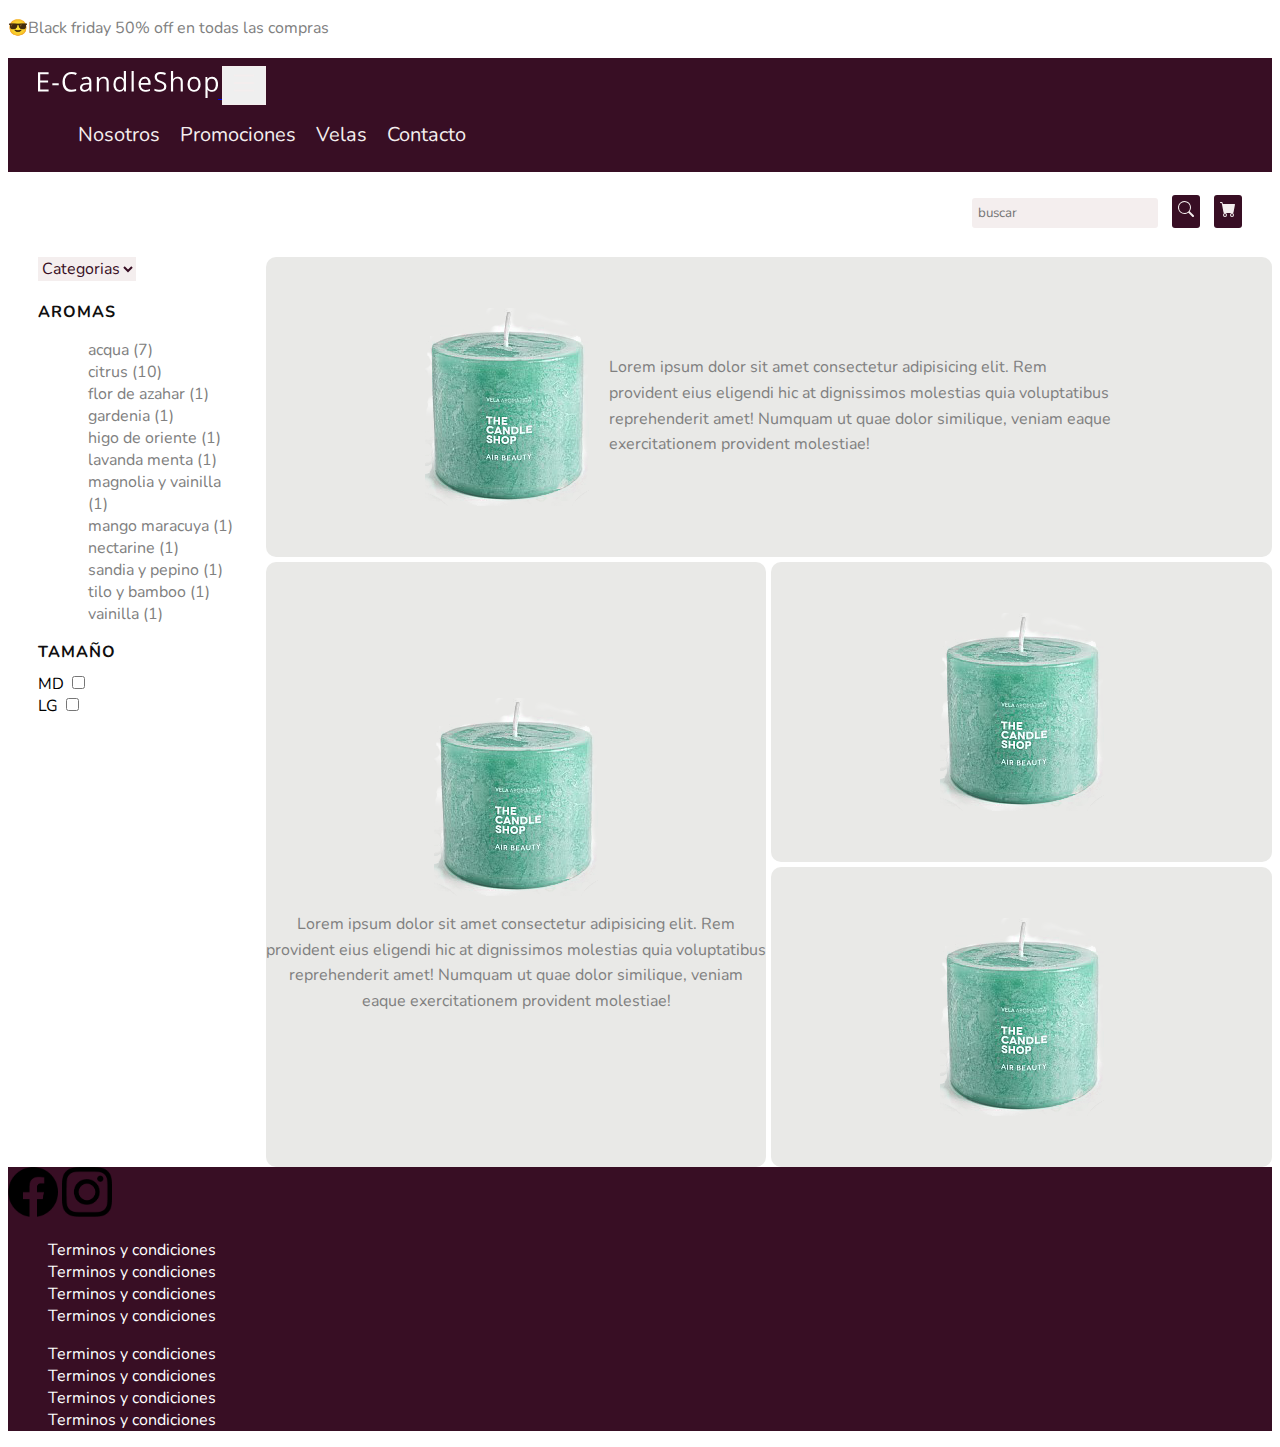
<file: pages/velas.html>
<!DOCTYPE html>
<html lang="es">
<head>
    <meta charset="UTF-8">
    <meta name="viewport" content="width=device-width, initial-scale=1.0">
    <title>E-candleShop - Velas 50%off</title>
    <!-- favicon -->
    <link rel="shortcut icon" href="../img/favicon.png" type="image/x-icon">
    <link href="https://cdn.jsdelivr.net/npm/bootstrap@5.3.2/dist/css/bootstrap.min.css" rel="stylesheet" integrity="sha384-T3c6CoIi6uLrA9TneNEoa7RxnatzjcDSCmG1MXxSR1GAsXEV/Dwwykc2MPK8M2HN" crossorigin="anonymous">
    <link rel="stylesheet" href="../css/main.css">
</head>
<body>
    <div class="text-center text-secondary py-1">
        <p class="mb-0">😎Black friday 50% off en todas las compras</p>
    </div>
    <!-- starts nav -->
    <nav class="navbar navbar-expand-lg menu sticky-top">
        <div class="container-fluid">
          <!-- aca va el logo -->
          <a class="navbar-brand" href="../index.html">
            <img src="../img/logo.svg" alt="sdffasdfadsfasdff">
          </a>
          <!-- no tocar el btn hamburgesa -->
          <button class="navbar-toggler" type="button" data-bs-toggle="collapse" data-bs-target="#navbarSupportedContent" aria-controls="navbarSupportedContent" aria-expanded="false" aria-label="Toggle navigation">
            <!-- aca van las tres lineas de tu btn hamburgesa, png, svg, jpg -->
            <svg xmlns="http://www.w3.org/2000/svg" fill="currentColor" class="bi bi-list" viewBox="0 0 16 16">
              <path fill-rule="evenodd" d="M2.5 12a.5.5 0 0 1 .5-.5h10a.5.5 0 0 1 0 1H3a.5.5 0 0 1-.5-.5m0-4a.5.5 0 0 1 .5-.5h10a.5.5 0 0 1 0 1H3a.5.5 0 0 1-.5-.5m0-4a.5.5 0 0 1 .5-.5h10a.5.5 0 0 1 0 1H3a.5.5 0 0 1-.5-.5"/>
            </svg>
          </button>
          <div class="collapse navbar-collapse" id="navbarSupportedContent">
            <ul class="navbar-nav ms-auto mb-2 mb-lg-0">
              <li class="nav-item">
                <a class="nav-link" aria-current="page" href="./nosotros.html">Nosotros</a>
              </li>
              <li class="nav-item">
                <a class="nav-link" href="./promos.html">Promociones</a>
              </li>
              <li class="nav-item">
                <a class="nav-link active" href="./velas.html">Velas</a>
              </li>
              <li class="nav-item">
                <a class="nav-link" href="./contacto.html">Contacto</a>
              </li>
            </ul>
          </div>
        </div>
      </nav>
<!-- ends nav -->
    <main class="store mb-3">
        <div class="actions">
            <form action="">
                <input type="text" placeholder="buscar">
                <button>
                    <svg xmlns="http://www.w3.org/2000/svg" width="16" height="16" fill="currentColor" class="bi bi-search" viewBox="0 0 16 16">
                        <path d="M11.742 10.344a6.5 6.5 0 1 0-1.397 1.398h-.001c.03.04.062.078.098.115l3.85 3.85a1 1 0 0 0 1.415-1.414l-3.85-3.85a1.007 1.007 0 0 0-.115-.1zM12 6.5a5.5 5.5 0 1 1-11 0 5.5 5.5 0 0 1 11 0"/>
                    </svg>
                </button>
                <!-- ends btn search -->
                <button>
                    <svg xmlns="http://www.w3.org/2000/svg" width="16" height="16" fill="currentColor" class="bi bi-cart-fill" viewBox="0 0 16 16">
                        <path d="M0 1.5A.5.5 0 0 1 .5 1H2a.5.5 0 0 1 .485.379L2.89 3H14.5a.5.5 0 0 1 .491.592l-1.5 8A.5.5 0 0 1 13 12H4a.5.5 0 0 1-.491-.408L2.01 3.607 1.61 2H.5a.5.5 0 0 1-.5-.5M5 12a2 2 0 1 0 0 4 2 2 0 0 0 0-4m7 0a2 2 0 1 0 0 4 2 2 0 0 0 0-4m-7 1a1 1 0 1 1 0 2 1 1 0 0 1 0-2m7 0a1 1 0 1 1 0 2 1 1 0 0 1 0-2"/>
                    </svg>
                </button>
                <!-- ends btn cart -->
            </form>
        </div>
        <!-- ends actions -->
        <section class="filters">
            <form>
                <select name="categorias">
                    <option>Categorias</option>
                    <option value="velas">Velas</option>
                    <option value="sales">Sales</option>
                    <option value="aromas">Aromas</option>
                </select>
                <span><b>AROMAS</b></span>
                <ul>
                    <li>
                        <a href="#">ACQUA (7)</a>
                    </li>
                    <li>
                        <a href="#">CITRUS (10)</a>
                    </li>
                    <li>
                        <a href="#">FLOR DE AZAHAR (1)</a>
                    </li>
                    <li>
                        <a href="#">GARDENIA (1)</a>
                    </li>
                    <li>
                        <a href="#">HIGO DE ORIENTE (1)</a>
                    </li>
                    <li>
                        <a href="#">LAVANDA MENTA (1)</a>
                    </li>
                    <li>
                        <a href="#">MAGNOLIA Y VAINILLA (1)</a>
                    </li>
                    <li>
                        <a href="#">MANGO MARACUYA (1)</a>
                    </li>
                    <li>
                        <a href="#">NECTARINE (1)</a>
                    </li>
                    <li>
                        <a href="#">SANDIA Y PEPINO (1)</a>
                    </li>
                    <li>
                        <a href="#">TILO Y BAMBOO (1)</a>
                    </li>
                    <li>
                        <a href="#">VAINILLA (1)</a>
                    </li>
                </ul>
                <span><b>TAMAÑO</b></span>
                <div>
                    <label for="mediano">MD</label>
                    <input type="checkbox" id="mediano">
                </div>
                <div>
                    <label for="grande">LG</label>
                    <input type="checkbox" id="grande">
                </div>
            </form>
        </section>
        <!-- ends filters -->
        <section class="prod1 bg-light">
            <!-- <p>1</p> -->
            <img src="../img/productos/Sandia_Pepino_10X10.png" alt="sdfgdsfg">
            <p>Lorem ipsum dolor sit amet consectetur adipisicing elit. Rem provident eius eligendi hic at dignissimos molestias quia voluptatibus reprehenderit amet! Numquam ut quae dolor similique, veniam eaque exercitationem provident molestiae!</p>
        </section>
        <section class="prod2 bg-light">
            <!-- <p>2</p> -->
            <img src="../img/productos/Sandia_Pepino_10X10.png" alt="sdfgdsfg">
            <p>Lorem ipsum dolor sit amet consectetur adipisicing elit. Rem provident eius eligendi hic at dignissimos molestias quia voluptatibus reprehenderit amet! Numquam ut quae dolor similique, veniam eaque exercitationem provident molestiae!</p>
        </section>
        <section class="prod3 bg-light">
            <!-- <p>3</p> -->
            <img src="../img/productos/Sandia_Pepino_10X10.png" alt="sdfgdsfg">
        </section>
        <section class="prod4 bg-light">
            <!-- <p>4</p> -->
            <img src="../img/productos/Sandia_Pepino_10X10.png" alt="sdfgdsfg">
        </section>
        <!-- ends filters -->
    </main>
    <!-- ends main -->
    <!-- starts footer -->
    <footer class="py-3 px-5 text-white d-flex justify-content-between flex-column flex-md-row">
        <!-- starts social icons -->
        <div>
            <!-- vinculos absolutos -->
            <a href="https://coderhouse.com" target="_blank">
                <img src="../img/iconos/facebook.png" alt="Seguinos en Facebook">
            </a>
            <a href="https://instagram.com" target="_blank">
                <img src="../img/iconos/instagram.png" alt="Seguinos en Instagram">
            </a>
        </div>
        <!-- ends social icons -->
        <ul>
            <li>
                <a href="">Terminos y condiciones</a>
            </li>
            <li>
                <a href="">Terminos y condiciones</a>
            </li>
            <li>
                <a href="">Terminos y condiciones</a>
            </li>
            <li>
                <a href="">Terminos y condiciones</a>
            </li>
        </ul>
        <ul>
            <li>
                <a href="">Terminos y condiciones</a>
            </li>
            <li>
                <a href="">Terminos y condiciones</a>
            </li>
            <li>
                <a href="">Terminos y condiciones</a>
            </li>
            <li>
                <a href="">Terminos y condiciones</a>
            </li>
        </ul>
    </footer>
<!-- js de BS -->
<script src="https://cdn.jsdelivr.net/npm/bootstrap@5.3.2/dist/js/bootstrap.bundle.min.js" integrity="sha384-C6RzsynM9kWDrMNeT87bh95OGNyZPhcTNXj1NW7RuBCsyN/o0jlpcV8Qyq46cDfL" crossorigin="anonymous"></script>
</body>
</html>
</file>
<file: css/main.css>
@import url("https://fonts.googleapis.com/css2?family=Nunito:wght@300;400&display=swap");
* {
  font-family: "Nunito", sans-serif;
  box-sizing: border-box;
}

h1,
h2,
h3 {
  font-family: "Nunito", sans-serif;
  color: rgb(56, 14, 36);
  font-weight: 300;
}

p {
  color: rgb(128, 128, 128);
  line-height: 1.6em;
  font-size: 1em;
}

h1 {
  font-size: 3em;
  text-align: center;
  margin-top: 1.8em;
}

h2 {
  font-size: 2.4em;
  text-align: center;
}

footer {
  background-color: rgb(56, 14, 36);
}

footer ul {
  list-style: none;
}

footer a {
  color: white;
  text-decoration: none;
}

footer img {
  width: 50px;
}

/* Clases utilitarias */
.text-pink {
  color: rgb(56, 14, 36);
}

.text-bold {
  font-weight: 600;
}

.text-italic {
  font-style: italic;
}

.bg-pattern {
  background-image: url(../img/backgrounds/bubble.png);
  background-repeat: repeat;
  background-attachment: fixed;
}

.bg-grey {
  background-color: rgb(128, 128, 128);
}

.bg-light {
  background-color: rgb(233, 233, 231) !important;
}

.bg-pink {
  background-color: rgb(56, 14, 36);
  color: rgb(244, 238, 238);
}

.bg-pink:hover {
  background-color: rgb(16, 15, 15);
  color: rgb(244, 238, 238);
}

/* Encabezado */
header img {
  width: 100%;
}

.card h2 {
  color: rgb(56, 14, 36);
  font-size: 1.2em;
  font-weight: 300;
  text-align: left;
}

.btn-base, .btn-stroke, .btn-main {
  padding: 6px;
  display: flex;
  justify-content: space-between;
  align-items: center;
  border-radius: 4px;
}

.btn-main {
  background-color: rgb(56, 14, 36);
  color: rgb(244, 238, 238);
}

.btn-stroke {
  background-color: rgb(244, 238, 238);
  border-color: rgb(56, 14, 36);
}
.btn-stroke:hover {
  background-color: rgb(56, 14, 36);
  border-color: rgb(244, 238, 238);
}

.header-base, .header-profesionals, .header-home {
  height: 40vh;
  display: flex;
  justify-content: center;
  align-items: center;
}

.header-home {
  background-image: url(../img/headers/header-home.jpg);
}

.header-profesionals {
  background-image: url(../img/headers/header2.jpg);
}

.productosDestacados p {
  font-family: "Nunito", sans-serif;
  font-size: 1em;
  line-height: 1.4em;
  padding: 20px;
  color: black;
}

.box-adds p {
  font-family: "Nunito", sans-serif;
  font-size: 2em;
  line-height: 2.4em;
  padding: 30px;
  color: rgb(56, 14, 36);
  background-color: yellow;
  margin-top: 10px;
}

.box-home {
  display: flex;
  flex-direction: row;
  justify-content: center;
  align-items: flex-end;
  flex-wrap: nowrap;
  background-color: gray;
}

.box-col {
  display: flex;
  flex-direction: column;
  justify-content: flex-start;
  align-items: center;
  flex-wrap: wrap;
  background-color: pink;
}

.bg-violet {
  background-color: #dfa1d4;
}

.bg-light-pink {
  background-color: #ecdde9;
}

.box {
  width: 100vw;
  height: 103vh;
  background-color: grey;
}

.icon-lang {
  width: 50px;
  height: 50px;
  background-size: contain;
  background-position: center;
  background: url(../img/icons/icono-any.jpg);
}

.text-1 {
  font-size: 0.25em;
}

.text-2 {
  font-size: 0.5em;
}

.text-3 {
  font-size: 0.75em;
}

.text-4 {
  font-size: 1em;
}

.text-5 {
  font-size: 1.25em;
}

.text-6 {
  font-size: 1.5em;
}

.facebook-icon {
  background-image: url(../img/icons/facebook.svg);
  width: 30px;
  height: 30px;
  background-size: 100%;
  list-style: none;
  margin-right: 6px;
}

.twitter-icon {
  background-image: url(../img/icons/twitter.svg);
  width: 30px;
  height: 30px;
  background-size: 100%;
  list-style: none;
  margin-right: 6px;
}

.instagram-icon {
  background-image: url(../img/icons/instagram.svg);
  width: 30px;
  height: 30px;
  background-size: 100%;
  list-style: none;
  margin-right: 6px;
}

.menu {
  background-color: rgb(56, 14, 36);
  padding: 8px 30px;
}
.menu svg {
  width: 30px;
  fill: rgb(244, 238, 238);
}
.menu .navbar-toggler {
  border: solid rgb(244, 238, 238) 1px;
}
.menu img {
  width: 180px;
}
@media (width <= 320px) {
  .menu img {
    width: 140px;
  }
}
.menu ul {
  list-style: none;
  display: flex;
}
.menu ul li {
  margin-right: 20px;
}
.menu ul li a {
  text-decoration: none;
  color: rgb(244, 238, 238);
  font-size: 20px;
}
.menu ul li a:hover {
  text-decoration: underline;
  color: rgb(16, 15, 15);
}

.productos-destacados {
  display: flex;
  flex-direction: row;
  flex-wrap: wrap;
  justify-content: space-evenly;
  padding: 10px 50px;
}
.productos-destacados figure.productos {
  border: 1px solid rgb(128, 128, 128);
  border-radius: 10px;
  width: 30%;
  margin-bottom: 30px;
  padding: 20px;
  display: flex;
  flex-direction: column;
  justify-content: center;
}
.productos-destacados figure.productos img {
  width: 100%;
}
.productos-destacados figure.productos figcaption {
  color: rgb(56, 14, 36);
  font-size: 1.4em;
  margin-bottom: 10px;
}
.productos-destacados figure.productos a {
  background-color: rgb(56, 14, 36);
  color: rgb(244, 238, 238);
  padding: 4px 30px;
  border-radius: 8px;
  text-align: center;
  text-decoration: none;
}
.productos-destacados figure.productos p {
  font-size: 1.1em;
  line-height: 1.4em;
  margin-bottom: 30px;
}

.about {
  padding: 10px 30px;
}
.about__box {
  display: flex;
  flex-direction: row;
  align-items: flex-start;
}
.about__box--reverse {
  display: flex;
  flex-direction: column-reverse;
  align-items: flex-start;
}
.about__header--left {
  text-align: left;
  margin: 10px 0;
}
.about__text--md {
  font-size: 1.1em;
}
.about__link--left {
  display: block;
  text-align: left;
  color: rgb(56, 14, 36);
  text-decoration: none;
  font-size: 1.2em;
  margin: 10px 0;
}
.about__list--gray {
  color: gray;
  list-style: square;
  padding-left: 80px;
  font-size: 1.2em;
  line-height: 1.4em;
  font-weight: 300;
  margin: 10px 0;
}

/* TIENDA */
.store {
  display: grid;
  grid-template-columns: 20% repeat(2, 1fr);
  grid-template-rows: 80px repeat(3, 300px);
  grid-template-areas: "actions actions actions" "filters prod1 prod1" "filters prod2 prod3" "filters prod2 prod4";
  gap: 5px;
}
.store .actions {
  padding: 0 30px;
  grid-area: actions;
  display: flex;
  flex-direction: row;
  justify-content: flex-end;
  align-items: center;
}
.store .actions button {
  margin-left: 10px;
  background-color: rgb(56, 14, 36);
  color: rgb(244, 238, 238);
  padding: 6px;
  border: none;
  border-radius: 3px;
}
.store .actions input {
  padding: 6px;
  border-radius: 3px;
  border: none;
  background-color: rgb(244, 238, 238);
}
.store .filters {
  padding: 0 20px 30px 30px;
  grid-area: filters;
}
.store .filters a {
  color: rgb(128, 128, 128);
  font-size: 1em;
  text-decoration: none;
  margin-bottom: 4px;
  text-transform: lowercase;
}
.store .filters a:hover {
  color: rgb(56, 14, 36);
}
.store .filters span {
  display: block;
  color: rgb(16, 15, 15);
  margin: 10px 0;
  letter-spacing: 1px;
}
.store .filters select {
  color: rgb(56, 14, 36);
  border: none;
  background-color: rgb(244, 238, 238);
  margin-bottom: 10px;
  font-size: 1em;
}
.store .filters li {
  padding-left: 10px;
  list-style: none;
}
.store .prod1 {
  grid-area: prod1;
  display: flex;
  flex-direction: row;
  justify-content: center;
  align-items: center;
}
.store .prod1 p {
  width: 50%;
  margin-left: 20px;
}
.store .prod2 {
  grid-area: prod2;
  display: flex;
  flex-direction: column;
  justify-content: center;
  align-items: center;
  text-align: center;
}
.store .prod3 {
  grid-area: prod3;
  display: flex;
  justify-content: center;
  align-items: center;
}
.store .prod4 {
  grid-area: prod4;
  display: flex;
  justify-content: center;
  align-items: center;
}
.store section {
  border-radius: 10px;
}

/* ==== inicia responsive ======= */
@media (width < 992px) {
  /* index */
  .productos-destacados figure.productos {
    width: 44%;
  }
  /* store */
  .store {
    grid-template-columns: 100%;
    grid-template-rows: auto;
    grid-template-areas: "actions" "." "prod1" "prod2" "prod3" "prod4";
  }
  .store .actions {
    padding: 0;
    width: 100%;
    margin-top: 20px;
    justify-content: center;
  }
  .store .actions input {
    background-color: rgb(104, 97, 98);
  }
  .store .prod1 {
    flex-direction: column;
    margin-bottom: 10px;
  }
  .store .prod1 p {
    width: 100%;
  }
}
@media (width < 768px) {
  .productos-destacados figure.productos {
    width: 100%;
  }
}

/*# sourceMappingURL=main.css.map */
</file>
